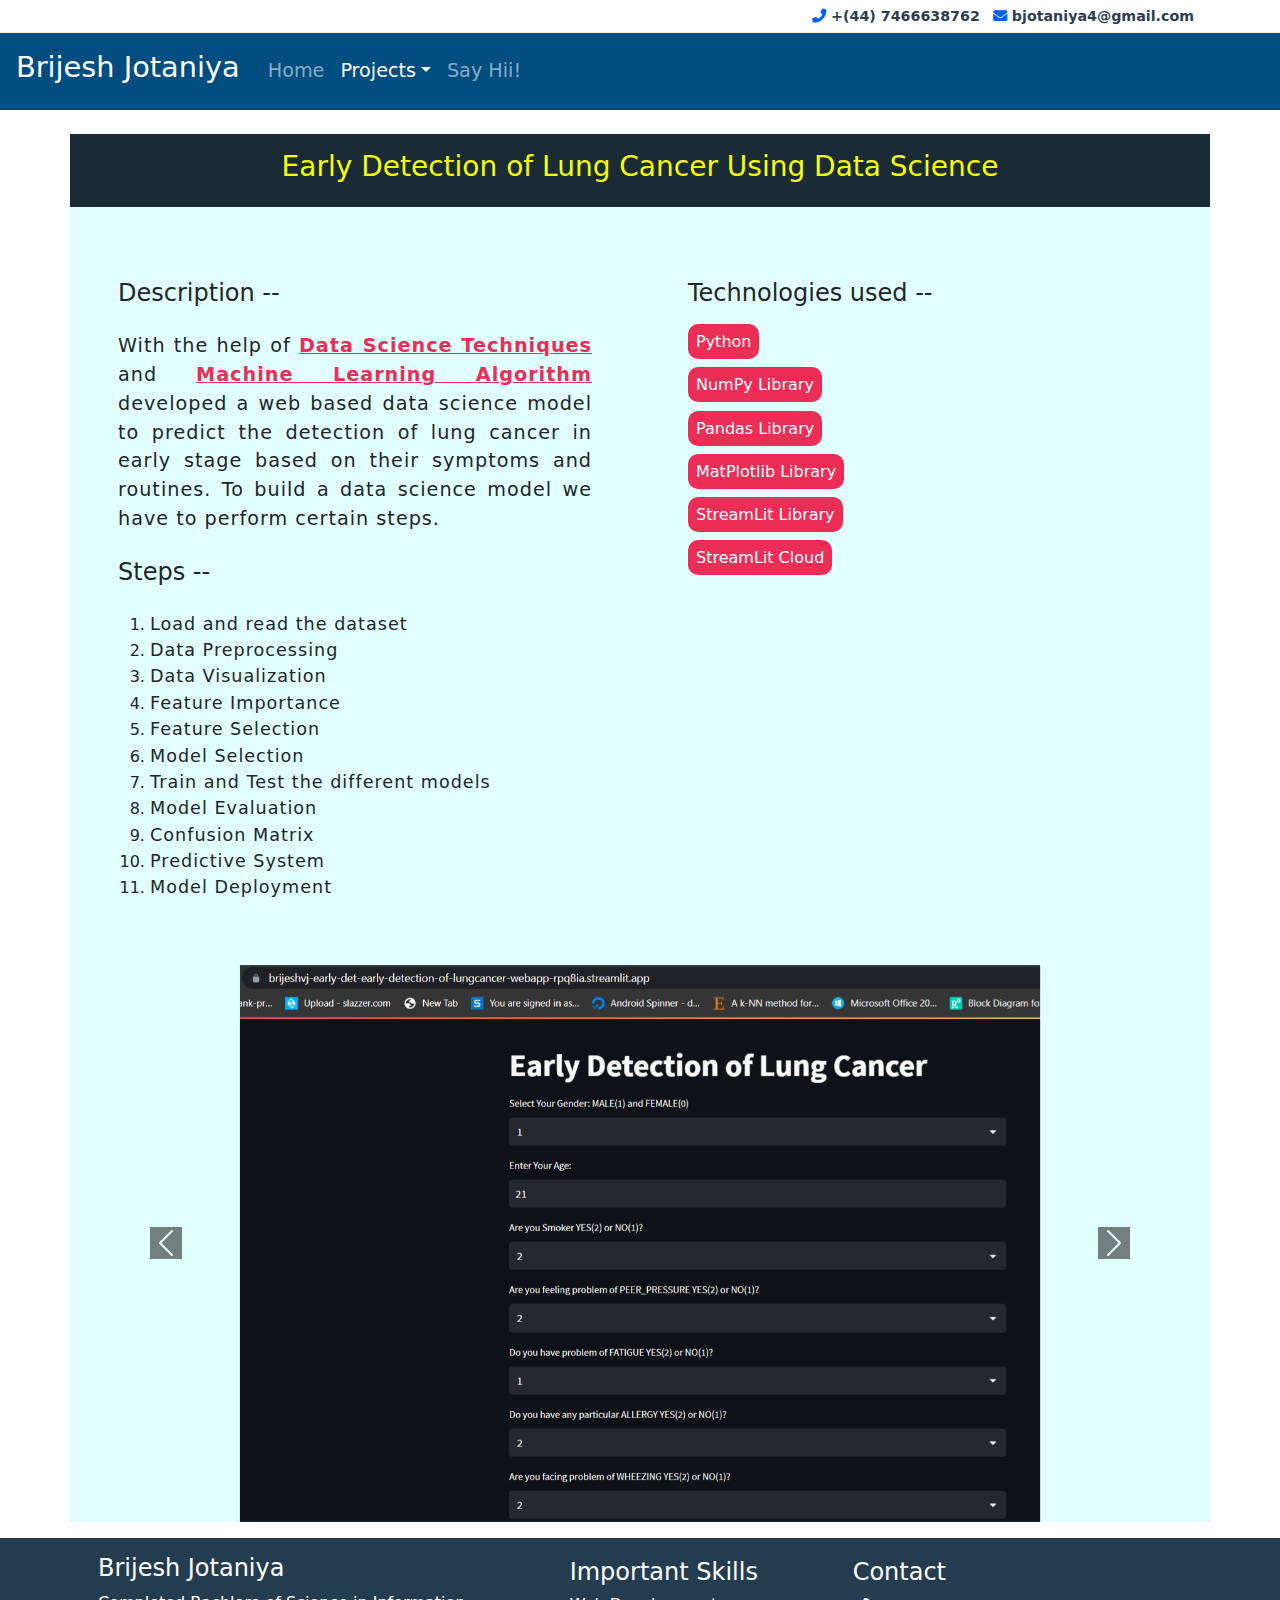
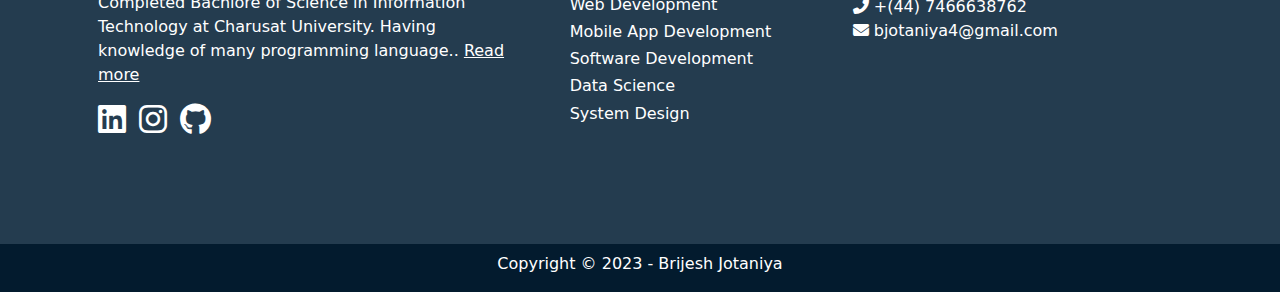
<file: datascience.html>
<!doctype html>
<html lang="en">
  <head>
    <meta charset="utf-8">
    <meta name="viewport" content="width=device-width, initial-scale=1">

    <!-- Optional JavaScript -->
    <!-- jQuery first, then Popper.js, then Bootstrap.js-->
    <!-- We have downloaded this files and we can use it as offline in our machine-->
    <script src="Bootstrap/js/jquery-3.3.1.slim.min.js"> </script>
    <script src="Bootstrap/js/popper.min.js"> </script>
    <script src="Bootstrap/js/js_bootstrap.min.js"> </script>

    
    <!-- Bootstrap CSS file-->
    <link href="Bootstrap/css/css_bootstrap.min.css" rel="stylesheet">
    <!-- downloaded font awsome file for offline use-->
    <link href="fontawesome-free-6.4.0-web/css/all.css" rel="stylesheet">
    <link href="css/style.css" rel="stylesheet">
    <title>Data Science Project</title>
  </head>

  <!--
      xs<576 | 576<sm<768 | 768<md<992 | 992<lg|1200 | 1200<xl
  -->

  <body>
    <!-- Start of Header-->

    <header> 
      <div class="p-1" id="topheader">
          <div class="container">
            <div class="row">
              <div class="col-12 text-end">
                <a class="p-1" href="tel:+447466638762"><i class="fa-solid fa-phone-flip headericonstyle"></i> +(44) 7466638762</a>
                <a class="p-1" href="mailto:bjotaniya4@gmail.com"><i class="fa-solid fa-envelope headericonstyle"></i> bjotaniya4@gmail.com</a>
              </div>
            </div>
          </div>
      </div>

      <div id="bottomheader">
        <div class="container-fluid mb-4">
          <nav class="navbar navbar-dark navbar-expand-md p-3 pe-4 pe-sm-5">
            <a class="navbar-brand" href="index.html">
              <h3 style="font-size: 1.8rem;">Brijesh Jotaniya</h3>
            </a>
            <button data-bs-toggle="collapse" data-bs-target="#navbarToggler" type="button" class="navbar-toggler">
            <span class="navbar-toggler-icon"></span></button>
            <div class="collapse navbar-collapse" id="navbarToggler">
              <ul class="navbar-nav ms-1 navli">
                <li class="nav-item">
                  <a class="nav-link" href="index.html">Home</a>
                </li>
                <li class="nav-item dropdown">
                  <a class="nav-link active dropdown-toggle" data-bs-toggle="dropdown" role="button" href="#">Projects</a>
                  <div class="dropdown-menu">
                    <a class="dropdown-item" href="webdevelopment.html">Web Development Projects</a>
                    <a class="dropdown-item" href="mobileapp.html">Mobile App Project</a>
                    <a class="dropdown-item" href="softwaredevelopment.html">Software Development Project</a>
                    <a class="dropdown-item active" href="datascience.html">Data Science Projects</a>
                    <a class="dropdown-item" href="systemdesign.html">System Design Project</a>
                  </div>
                </li>
                <li class="nav-item">
                  <a class="nav-link" href="sayhi.html">Say Hii!</a>
                </li>
              </ul>
            </div>
          </nav>
        </div>
      </div>
    </header>

    <!-- End of Header-->

    <!-- Start : datascience page topclass section-->

    <section class="topsection">
      <div class="container">
        <div class="row topsectionbackground">
          <div class="col-md-12 p-3 p-md-3">
            <h3 class="text-center topsectiontext">Early Detection of Lung Cancer Using Data Science</h3>
          </div>
        </div>
      </div>
    </section>

    <!-- End : datascience page topclass section-->    


    <!-- Start : datascience page discription class -->

    <section class="discription">
      <div class="container">
        <div class="row dicriptionbackground">
          <div class="col-md-6 p-md-5">
            <h4 class="my-4">Description --</h4>
            <p class="para"> 
              With the help of <span class="highlight">Data Science Techniques</span> and <span class="highlight">Machine Learning Algorithm </span>
              developed a web based data science model to predict the detection of lung cancer in early stage based on 
              their symptoms and routines. To build a data science model we have to perform certain steps.
            </p>
            <h4 class="my-4">Steps --</h4>
                <ol class="stepsitmes">
                    <li><span class="highlightstep">Load and read the dataset</span></li>
                    <li><span class="highlightstep">Data Preprocessing</span></li>        
                    <li><span class="highlightstep">Data Visualization</span></li>        
                    <li><span class="highlightstep">Feature Importance</span></li>        
                    <li><span class="highlightstep">Feature Selection</span></li>        
                    <li><span class="highlightstep">Model Selection</span></li>       
                    <li><span class="highlightstep">Train and Test the different models</span></li>       
                    <li><span class="highlightstep">Model Evaluation</span></li>       
                    <li><span class="highlightstep">Confusion Matrix</span></li>      
                    <li><span class="highlightstep">Predictive System</span></li>        
                    <li><span class="highlightstep">Model Deployment</span></li>
                </ol>                                    
          </div>
          
          <div class="col-md-6 p-md-5 ">
            <h4 class="my-4">Technologies used -- </h4>
            <h6 class="mt-4"><span class=" tech p-2 text-center"> Python</span></h6>                                   
            <h6 class="mt-4"><span class=" tech p-2 text-center"> NumPy Library</span></h6>                                   
            <h6 class="mt-4"><span class=" tech p-2 text-center"> Pandas Library</span></h6>                                   
            <h6 class="mt-4"><span class=" tech p-2 text-center"> MatPlotlib Library</span></h6>                                  
            <h6 class="mt-4"><span class=" tech p-2 text-center"> StreamLit Library</span></h6>                                  
            <h6 class="my-4"><span class=" tech p-2 text-center"> StreamLit Cloud</span></h6>                                  
          </div>
        </div>
      </div>
    </section>

    <!-- End : datascience page discription class -->


    <!-- Start : datascience page imgsliderclass section-->

      <section class="imgslider mb-3">
          <div class="container imgclass">
            <div id="carouselExampleAutoplaying" class="carousel slide" data-bs-ride="carousel">
              <div class="carousel-inner">
                <div class="carousel-item active">
                  <img src="images/datasciencepage/1.png" class="img-fluid d-block w-100 datascienceimg" alt="data-science image">
                </div>
                <div class="carousel-item">
                  <img src="images/datasciencepage/2.png" class="img-fluid d-block w-100 datascienceimg" alt="data-science image">
                </div>
                <div class="carousel-item">
                  <img src="images/datasciencepage/3.png" class="img-fluid d-block w-100 datascienceimg" alt="data-science image">
                </div>
              </div>
              <button class="carousel-control-prev" type="button" data-bs-target="#carouselExampleAutoplaying" data-bs-slide="prev">
                <span class="carousel-control-prev-icon icon" aria-hidden="true"></span>
                <span class="visually-hidden">Previous</span>
              </button>
              <button class="carousel-control-next" type="button" data-bs-target="#carouselExampleAutoplaying" data-bs-slide="next">
                <span class="carousel-control-next-icon icon" aria-hidden="true"></span>
                <span class="visually-hidden">Next</span>
              </button>
            </div>
          </div>
      </section>
    
    <!-- End : datascience page imgsliderclass section-->

    <!-- Start of Footer-->

    <footer class="full-footer">
      <div class="container top-footer p-md-3 p-1">
        <div class="row footertxt">
          <div class="col-md-5 ps-4 pe-4">
            <h4>Brijesh Jotaniya</h4>
            <p>
              Completed Bachlore of Science in Information Technology at Charusat University. Having knowledge
              of many programming language.. <a href="">Read more</a>
            </p>
            <a href="https://www.linkedin.com/in/brijesh-jotaniya-01890227a/" ><i class="fa-brands fa-2x fa-linkedin"></i></a>
            <a href="https://www.instagram.com/brijesh_jotaniya/" class="mx-2"><i class="fa-brands fa-2x fa-instagram"></i></a>
            <a href="https://github.com/IamBrijeshh" ><i class="fa-brands fa-2x fa-github"></i></a>
          </div>
          <div class="col-md-3 ps-4 pe-4 mt-1 footer-col2">
            <h4>Important Skills</h4>
            <h6>Web Development</h6>
            <h6>Mobile App Development</h6>
            <h6>Software Development</h6>
            <h6>Data Science</h6>
            <h6>System Design</h6>
          </div>
          <div class="col-md-4 mt-1 ps-4 pe-4">
            <h4>Contact <Menu:context></Menu:context></h4>
            <a href="tel:+447466638762" class="footercontactlinkstyle"><i class="fa-solid fa-phone-flip"></i> +(44) 7466638762</a><br>
            <a href="mailto:bjotaniya4@gmail.com" class="footercontactlinkstyle"><i class="fa-solid fa-envelope"></i> bjotaniya4@gmail.com</a>
            <div class="ratio ratio-16x9">
              <iframe src="https://www.google.com/maps/embed?pb=!1m18!1m12!1m3!1d70117.35759694656!2d-1.2135009074290932!3d52.6361527008147!2m3!1f0!2f0!3f0!3m2!1i1024!2i768!4f13.1!3m3!1m2!1s0x487742ab49b76c73%3A0x9a151d2a6fb49cb8!2sLeicester!5e1!3m2!1sen!2suk!4v1705450509219!5m2!1sen!2suk" frameborder="0"></iframe>
            </div> 
          </div>
        </div>
      </div>
      <div class="coontainer-fluid bottom-footer pt-2">
        <div class="row">
          <div class="col-12 text-center">
            <p>Copyright &#169 2023 - Brijesh Jotaniya</p>
          </div>
        </div>
      </div>
    </footer>

    <!-- End of Footer-->

  </body>
</html>
</file>
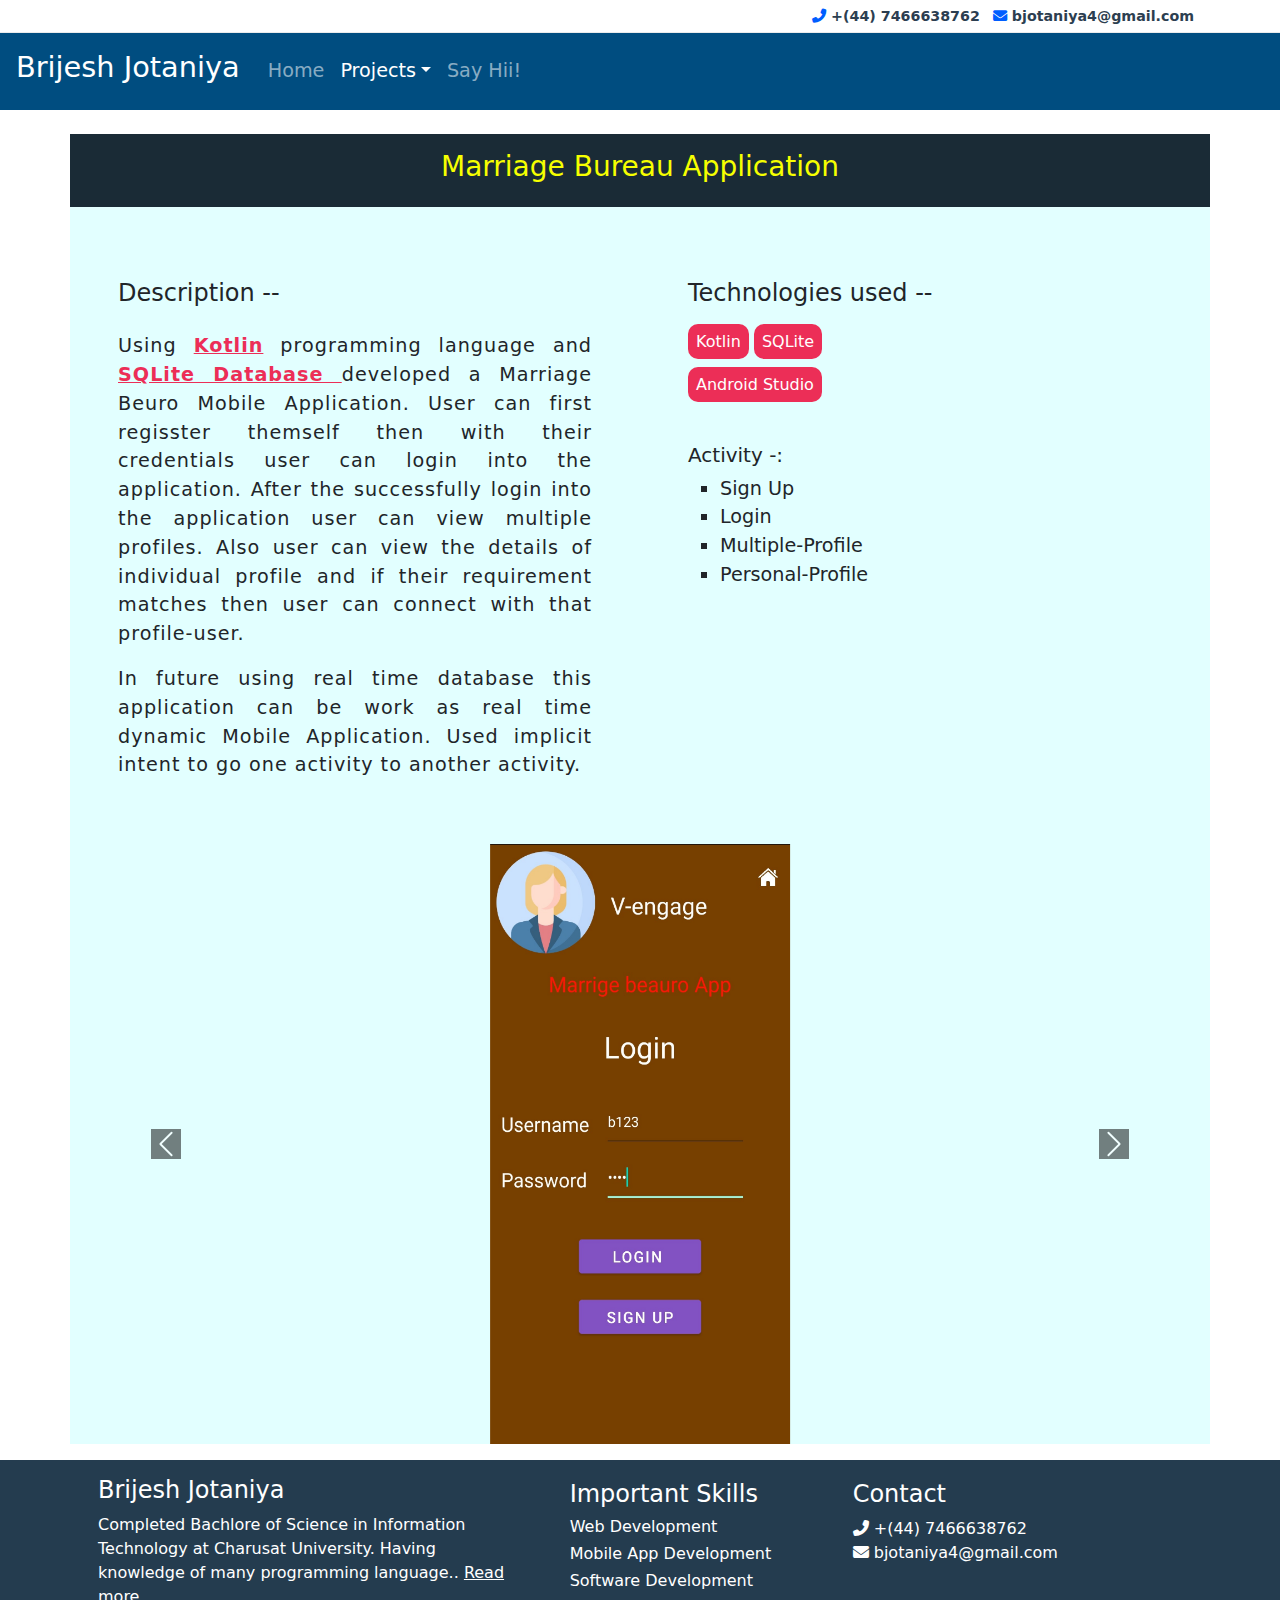
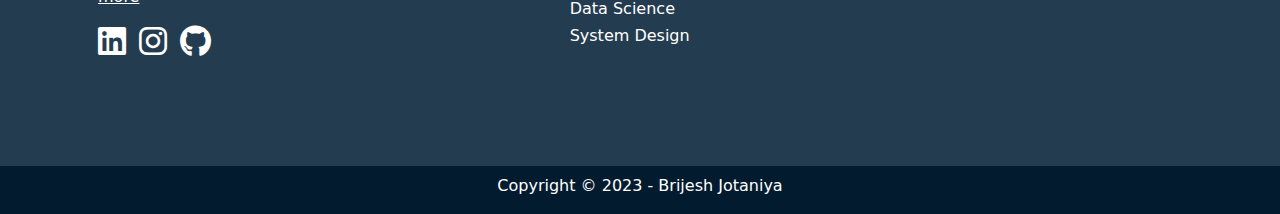
<file: mobileapp.html>
<!doctype html>
<html lang="en">
  <head>
    <meta charset="utf-8">
    <meta name="viewport" content="width=device-width, initial-scale=1">


    <!-- Optional JavaScript -->
    <!-- jQuery first, then Popper.js, then Bootstrap.js-->
    <!-- We have downloaded this files and we can use it as offline in our machine-->
    <script src="Bootstrap/js/jquery-3.3.1.slim.min.js"> </script>
    <script src="Bootstrap/js/popper.min.js"> </script>
    <script src="Bootstrap/js/js_bootstrap.min.js"> </script>

    
    <!-- Bootstrap CSS file-->
    <link href="Bootstrap/css/css_bootstrap.min.css" rel="stylesheet">
    <!-- downloaded font awsome file for offline use-->
    <link href="fontawesome-free-6.4.0-web/css/all.css" rel="stylesheet">
    <link href="css/style.css" rel="stylesheet">
    <title>Mobile App Project</title>
  </head>

  <!--
      xs<576 | 576<sm<768 | 768<md<992 | 992<lg|1200 | 1200<xl
  -->

  <body>

    <!-- Start of Header -->

    <header> 
      <div class="p-1" id="topheader">
          <div class="container">
            <div class="row">
              <div class="col-12 text-end">
                <a class="p-1" href="tel:+447466638762"><i class="fa-solid fa-phone-flip headericonstyle"></i> +(44) 7466638762</a>
                <a class="p-1" href="mailto:bjotaniya4@gmail.com"><i class="fa-solid fa-envelope headericonstyle"></i> bjotaniya4@gmail.com</a>
              </div>
            </div>
          </div>
      </div>

      <div id="bottomheader">
        <div class="container-fluid mb-4">
          <nav class="navbar navbar-dark navbar-expand-md p-3 pe-4 pe-sm-5">
            <a class="navbar-brand" href="index.html">
              <h3 style="font-size: 1.8rem;">Brijesh Jotaniya</h3>
            </a>
            <button data-bs-toggle="collapse" data-bs-target="#navbarToggler" type="button" class="navbar-toggler">
            <span class="navbar-toggler-icon"></span></button>
            <div class="collapse navbar-collapse" id="navbarToggler">
              <ul class="navbar-nav ms-1 navli">
                <li class="nav-item">
                  <a class="nav-link" href="index.html">Home</a>
                </li>
                <li class="nav-item dropdown">
                  <a class="nav-link active dropdown-toggle" data-bs-toggle="dropdown" role="button" href="#">Projects</a>
                  <div class="dropdown-menu">
                    <a class="dropdown-item" href="webdevelopment.html">Web Development Projects</a>
                    <a class="dropdown-item active" href="mobileapp.html">Mobile App Project</a>
                    <a class="dropdown-item" href="softwaredevelopment.html">Software Development Project</a>
                    <a class="dropdown-item" href="datascience.html">Data Science Projects</a>
                    <a class="dropdown-item" href="systemdesign.html">System Design Project</a>
                  </div>
                </li>
                <li class="nav-item">
                  <a class="nav-link" href="sayhi.html">Say Hii!</a>
                </li>
              </ul>
            </div>
          </nav>
        </div>
      </div>
    </header>

    <!-- End of Header -->

    <!-- Start : mobileapp page topsection class -->

    <section class="topsection">
      <div class="container">
        <div class="row topsectionbackground">
          <div class="col-md-12 p-3 p-md-3">
            <h3 class="text-center topsectiontext" >Marriage Bureau Application</h3>
          </div>
        </div>
      </div>
    </section>

    <!-- End : mobileapp page topsection class -->

    <!-- Start : mobileapp page discription class -->

    <section class="discription">
      <div class="container">
        <div class="row dicriptionbackground">
          <div class="col-md-6 p-md-5">
            <h4 class="my-4">Description --</h4>
            <p class="para"> Using 
              <span class="highlight">Kotlin</span> programming language and 
              <span class="highlight">SQLite Database </span> developed a Marriage Beuro Mobile Application.
              User can first regisster themself then with their credentials user can login into the application.
              After the successfully login into the application user can view multiple profiles.
              Also user can view the details of individual profile and if their requirement matches then user can connect with that profile-user.  
            </p>
            <p class="para">  
              In future using real time database this application can be work as real time dynamic Mobile Application. 
              Used implicit intent to go one activity to another activity.
            </p>          
          </div>
          
          <div class="col-md-6 p-md-5">
            <h4 class="my-4">Technologies used -- </h4>
              <h6 class="mt-4">
                <span class=" tech p-2 text-center "> Kotlin</span>
                <span class=" tech p-2"> SQLite</span>
              </h6>
              <h6 class="mt-4"><span class=" tech p-2"> Android Studio</span></h6>                 
            <h5 class=" mt-5 web">Activity -: </h5>
            <ul class="litems">
              <li style="list-style: square;">Sign Up</li>
              <li style="list-style: square;">Login</li>
              <li style="list-style: square;">Multiple-Profile</li>
              <li style="list-style: square;">Personal-Profile</li>
            </ul>                                  
          </div>
        </div>
      </div>
    </section>

    <!-- End : mobileapp page discription class -->

    <!-- Start : mobileapp page imgslider class -->

    <section class="imgslider mb-3">
      <div class="container imgclass">
        <div id="carouselExampleControlsNoTouching" class="carousel slide" data-bs-touch="true">
          <div class="carousel-inner">
            <div class="carousel-item active">
              <img src="images/mobileappimage/login.jpg" class="img-fluid d-block w-100 mobilesliderimg" alt="...">
            </div>
            <div class="carousel-item">
              <img src="images/mobileappimage/signup.jpg" class="img-fluid d-block w-100 mobilesliderimg" alt="...">
            </div>
            <div class="carousel-item">
              <img src="images/mobileappimage/multi-profile.jpg" class="img-fluid d-block w-100 mobilesliderimg" alt="...">
            </div>
            <div class="carousel-item">
              <img src="images/mobileappimage/personal-profile.jpg" class="img-fluid d-block w-100 mobilesliderimg" alt="...">
            </div>
            <div class="carousel-item">
              <img src="images/mobileappimage/personal-profile1.jpg" class="img-fluid d-block w-100 mobilesliderimg" alt="...">
            </div>
          </div>
          <button class="carousel-control-prev" type="button" data-bs-target="#carouselExampleControlsNoTouching" data-bs-slide="prev">
            <span class="carousel-control-prev-icon mobileicon" aria-hidden="true"></span>
            <span class="visually-hidden">Previous</span>
          </button>
          <button class="carousel-control-next" type="button" data-bs-target="#carouselExampleControlsNoTouching" data-bs-slide="next">
            <span class="carousel-control-next-icon mobileicon" aria-hidden="true"></span>
            <span class="visually-hidden">Next</span>
          </button>
        </div>
      </div>
    </section>

    <!-- End : mobileapp page imgslider class -->


    <!-- Start of Footer -->

    <footer class="full-footer">
      <div class="container top-footer p-md-3 p-1">
        <div class="row footertxt">
          <div class="col-md-5 ps-4 pe-4">
            <h4>Brijesh Jotaniya</h4>
            <p>
              Completed Bachlore of Science in Information Technology at Charusat University. Having knowledge
              of many programming language.. <a href="">Read more</a>
            </p>
            <a href="https://www.linkedin.com/in/brijesh-jotaniya-01890227a/" ><i class="fa-brands fa-2x fa-linkedin"></i></a>
            <a href="https://www.instagram.com/brijesh_jotaniya/" class="mx-2"><i class="fa-brands fa-2x fa-instagram"></i></a>
            <a href="https://github.com/IamBrijeshh" ><i class="fa-brands fa-2x fa-github"></i></a>
          </div>
          <div class="col-md-3 ps-4 pe-4 mt-1 footer-col2">
            <h4>Important Skills</h4>
            <h6>Web Development</h6>
            <h6>Mobile App Development</h6>
            <h6>Software Development</h6>
            <h6>Data Science</h6>
            <h6>System Design</h6>
          </div>
          <div class="col-md-4 mt-1 ps-4 pe-4">
            <h4>Contact <Menu:context></Menu:context></h4>
            <a href="tel:+447466638762" class="footercontactlinkstyle"><i class="fa-solid fa-phone-flip"></i> +(44) 7466638762</a><br>
            <a href="mailto:bjotaniya4@gmail.com" class="footercontactlinkstyle"><i class="fa-solid fa-envelope"></i> bjotaniya4@gmail.com</a>
            <div class="ratio ratio-16x9">
              <iframe src="https://www.google.com/maps/embed?pb=!1m18!1m12!1m3!1d70117.35759694656!2d-1.2135009074290932!3d52.6361527008147!2m3!1f0!2f0!3f0!3m2!1i1024!2i768!4f13.1!3m3!1m2!1s0x487742ab49b76c73%3A0x9a151d2a6fb49cb8!2sLeicester!5e1!3m2!1sen!2suk!4v1705450509219!5m2!1sen!2suk" frameborder="0"></iframe>
            </div> 
          </div>
        </div>
      </div>
      <div class="coontainer-fluid bottom-footer pt-2">
        <div class="row">
          <div class="col-12 text-center">
            <p>Copyright &#169 2023 - Brijesh Jotaniya</p>
          </div>
        </div>
      </div>
    </footer>

    <!-- End of Footer -->



  </body>
</html>
</file>
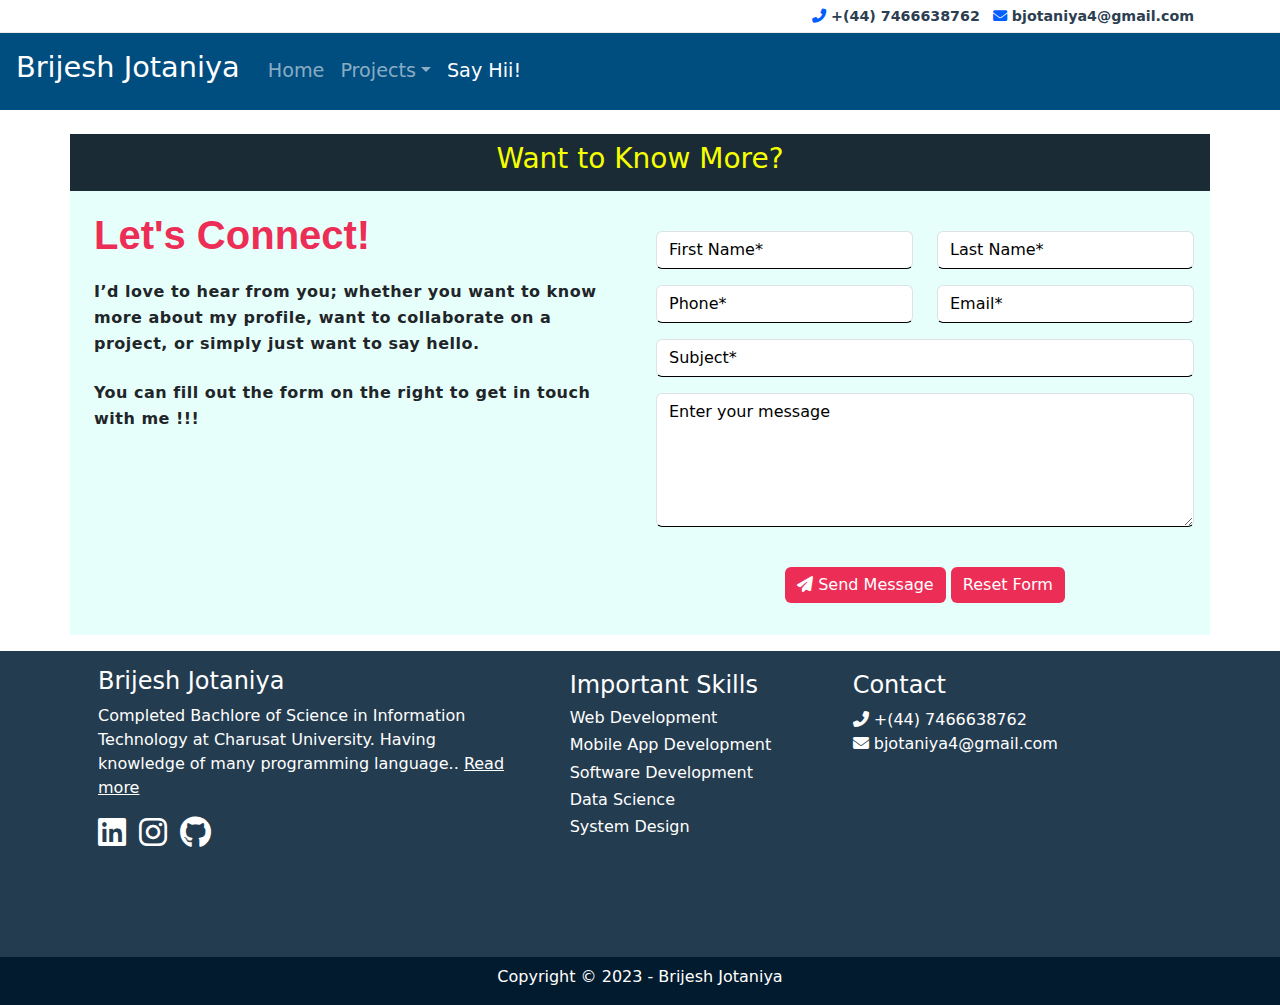
<file: sayhi.html>
<!doctype html>
<html lang="en">
  <head>
    <meta charset="utf-8">
    <meta name="viewport" content="width=device-width, initial-scale=1">


    <!-- Optional JavaScript -->
    <!-- jQuery first, then Popper.js, then Bootstrap.js-->
    <!-- We have downloaded this files and we can use it as offline in our machine-->
    <script src="Bootstrap/js/jquery-3.3.1.slim.min.js"> </script>
    <script src="Bootstrap/js/popper.min.js"> </script>
    <script src="Bootstrap/js/js_bootstrap.min.js"> </script>

    
    <!-- Bootstrap CSS file-->
    <link href="Bootstrap/css/css_bootstrap.min.css" rel="stylesheet">
    <!-- downloaded font awsome file for offline use-->
    <link href="fontawesome-free-6.4.0-web/css/all.css" rel="stylesheet">
    <link href="css/style.css" rel="stylesheet">
    <title>Say Hiii!</title>
  </head>

  <!--
      xs<576 | 576<sm<768 | 768<md<992 | 992<lg|1200 | 1200<xl
  -->

  <body>
    <!-- Start of Header-->

    <header> 
      <div class="p-1" id="topheader">
          <div class="container">
            <div class="row">
              <div class="col-12 text-end">
                <a class="p-1" href="tel:+447466638762"><i class="fa-solid fa-phone-flip headericonstyle"></i> +(44) 7466638762</a>
                <a class="p-1" href="mailto:bjotaniya4@gmail.com"><i class="fa-solid fa-envelope headericonstyle"></i> bjotaniya4@gmail.com</a>
              </div>
            </div>
          </div>
      </div>

      <div id="bottomheader">
        <div class="container-fluid">
          <nav class="navbar navbar-dark navbar-expand-md p-3 pe-4 pe-sm-5">
            <a class="navbar-brand" href="index.html">
              <h3 style="font-size: 1.8rem;">Brijesh Jotaniya</h3>
            </a>
            <button data-bs-toggle="collapse" data-bs-target="#navbarToggler" type="button" class="navbar-toggler">
            <span class="navbar-toggler-icon"></span></button>
            <div class="collapse navbar-collapse" id="navbarToggler">
              <ul class="navbar-nav ms-1 navli">
                <li class="nav-item">
                  <a class="nav-link" href="index.html">Home</a>
                </li>
                <li class="nav-item dropdown">
                  <a class="nav-link dropdown-toggle" data-bs-toggle="dropdown" role="button" href="#">Projects</a>
                  <div class="dropdown-menu">
                    <a class="dropdown-item" href="webdevelopment.html">Web Development Projects</a>
                    <a class="dropdown-item" href="mobileapp.html">Mobile App Project</a>
                    <a class="dropdown-item" href="softwaredevelopment.html">Software Development Project</a>
                    <a class="dropdown-item" href="datascience.html">Data Science Projects</a>
                    <a class="dropdown-item" href="systemdesign.html">System Design Project</a>
                  </div>
                </li>
                <li class="nav-item">
                  <a class="nav-link active" href="sayhi.html">Say Hii!</a>
                </li>
              </ul>
            </div>
          </nav>

        </div>
      </div>
    </header>

    <!--End of Header-->

    <!--Start of sayhii getin class--> 

    <section class="getin">
      <div class="container">
        <div class="row text-center">
          <div class="col-md-12 mt-4 p-2 mainheading">
            <h3>Want to Know More?</h3>
          </div>
        </div>
      </div>
    </section>

    <!--End of sayhii getin class-->

    <!-- Start of formcontent section -->

    <section class="formcontent mb-3">
      <div class="container contact" style="background-color: #e7fffa;">
        <div class="row">
          <div class="col-12 col-sm-6 col-md-6 p-3 p-md-4">
            <h2 class="hero">Let's Connect!</h2>
            <p class="contactpara">I’d love to hear from you; whether you want to know more about my profile, want to collaborate on a project, or simply just want to say hello.</p>
            <p class="contactpara">You can fill out the form on the right to get in touch with me !!!</p>
          </div>

          <script>
            function validateForm() {
            var requiredFields = document.querySelectorAll('[data-required]');
            var isValid = true;

            for (var i = 0; i < requiredFields.length; i++) {
                var field = requiredFields[i];
                var fieldValue = field.value.trim();

                if (fieldValue === '') {
                    // If the field is empty, show an error message
                    document.getElementById("error-message").innerHTML = "Please fill in all required fields.";
                    isValid = false;
                    break;  // Exit the loop if any required field is empty
                }
            }
            if (isValid) {
                // If all required fields have values, clear any previous error message
                document.getElementById("error-message").innerHTML = "";                             
            }

            return isValid; // Return true if all required fields are filled, false otherwise
        }
          </script>

          <div class="col-12 col-sm-6 col-md-6 p-3 formc">
            <form action="https://formspree.io/f/xjvnklnd" method="POST" id="myForm" onsubmit="return validateForm()">
              <div class="row mt-4">
                <div class="form-group col-md-6 mb-3">
                  <input type="text" class="form-control" id="myTextInput" name="fname" oninput="restrictToAlphabetic(this)" placeholder="First Name*" data-required="true">
                  <script>
                    function restrictToAlphabetic(element) {
                      element.value = element.value.replace(/[^a-zA-Z]/g, '');
                    }
                  </script>
                </div>
                <div class="form-group col-md-6 mb-3">
                  <input type="text" class="form-control" id="myTextInput" name="lname" oninput="restrictToAlphabetic(this)" placeholder="Last Name*" data-required="true">
                </div>
               </div>

              <div class="row"> 
                <div class="form-group col-md-6 mb-3">
                  <input type="phone" class="form-control" id="myNumberInput" name="monumber" oninput="restrictToNumeric(this); limitNumberLength(this, 13)"  placeholder="Phone*" data-required="true">
                  <script>
                    function limitNumberLength(element, maxLength) {
                      if (element.value.length > maxLength) {
                          element.value = element.value.slice(0, maxLength);
                          }
                    }
                    function restrictToNumeric(element){
                      element.value = element.value.replace(/[^0-9]/g, '');
                    }

                  </script>
                </div>

                <div class="form-group col-md-6 mb-3">
                  <input type="email" class="form-control" id="email" name="email" placeholder="Email*" data-required="true">
                </div>
              </div>

              <div class="row">
                <div class="form-group col-md-12 mb-3">
                  <input type="text" class="form-control" id="subject" name="subject" placeholder="Subject*" data-required="true">
                </div>
              </div>

              <div class="row">  
                <div class="form-group col-md-12 mb-3">
                  <textarea class="form-control" id="message" name="message" rows="5" placeholder="Enter your message"></textarea>
                </div>
              </div>
              
              <div class="row">  
                <div class="form-group col-md-12 mb-3 text-center">
                  <span id="error-message" class="error-message"></span>
                  <br>
                  <button class="btn btn-primary submitbtn" name="btn-submit" type="submit" ><i class="fa-solid fa-paper-plane"></i>  Send Message
                  </button>
                  <button class="btn btn-primary submitbtn" name="btn-submit" type="button" onclick="resetForm()">  Reset Form
                  </button>
                  <script>
                    function resetForm() {
                        document.getElementById("myForm").reset();
                    }
                  </script>
                </div>
              </div>

            </form>  
          </div>  
        </div>  
      </div>
    </section>


    <!-- End of formcontent section -->

    <!--Start of Footer-->

    <footer class="full-footer">
      <div class="container top-footer p-md-3 p-1">
        <div class="row footertxt">
          <div class="col-md-5 ps-4 pe-4">
            <h4>Brijesh Jotaniya</h4>
            <p>
              Completed Bachlore of Science in Information Technology at Charusat University. Having knowledge
              of many programming language.. <a href="">Read more</a>
            </p>
            <a href="https://www.linkedin.com/in/brijesh-jotaniya-01890227a/"><i class="fa-brands fa-2x fa-linkedin"></i></a>
            <a href="https://www.instagram.com/brijesh_jotaniya/" class="mx-2"><i class="fa-brands fa-2x fa-instagram"></i></a>
            <a href="https://github.com/IamBrijeshh"><i class="fa-brands fa-2x fa-github"></i></a>
          </div>
          <div class="col-md-3 ps-4 pe-4 mt-1 footer-col2">
            <h4>Important Skills</h4>
            <h6>Web Development</h6>
            <h6>Mobile App Development</h6>
            <h6>Software Development</h6>
            <h6>Data Science</h6>
            <h6>System Design</h6>
          </div>
          <div class="col-md-4 mt-1 ps-4 pe-4">
            <h4>Contact <Menu:context></Menu:context></h4>
            <a href="tel:+447466638762" class="footercontactlinkstyle"><i class="fa-solid fa-phone-flip"></i> +(44) 7466638762</a><br>
            <a href="mailto:bjotaniya4@gmail.com" class="footercontactlinkstyle"><i class="fa-solid fa-envelope"></i> bjotaniya4@gmail.com</a>
            <div class="ratio ratio-16x9">
              <iframe src="https://www.google.com/maps/embed?pb=!1m18!1m12!1m3!1d70117.35759694656!2d-1.2135009074290932!3d52.6361527008147!2m3!1f0!2f0!3f0!3m2!1i1024!2i768!4f13.1!3m3!1m2!1s0x487742ab49b76c73%3A0x9a151d2a6fb49cb8!2sLeicester!5e1!3m2!1sen!2suk!4v1705450509219!5m2!1sen!2suk" frameborder="0"></iframe>
            </div> 
          </div>
        </div>
      </div>
      <div class="coontainer-fluid bottom-footer pt-2">
        <div class="row">
          <div class="col-12 text-center">
            <p>Copyright &#169 2023 - Brijesh Jotaniya</p>
          </div>
        </div>
      </div>
    </footer>

    <!--End of Footer-->

  </body>
</html>
</file>
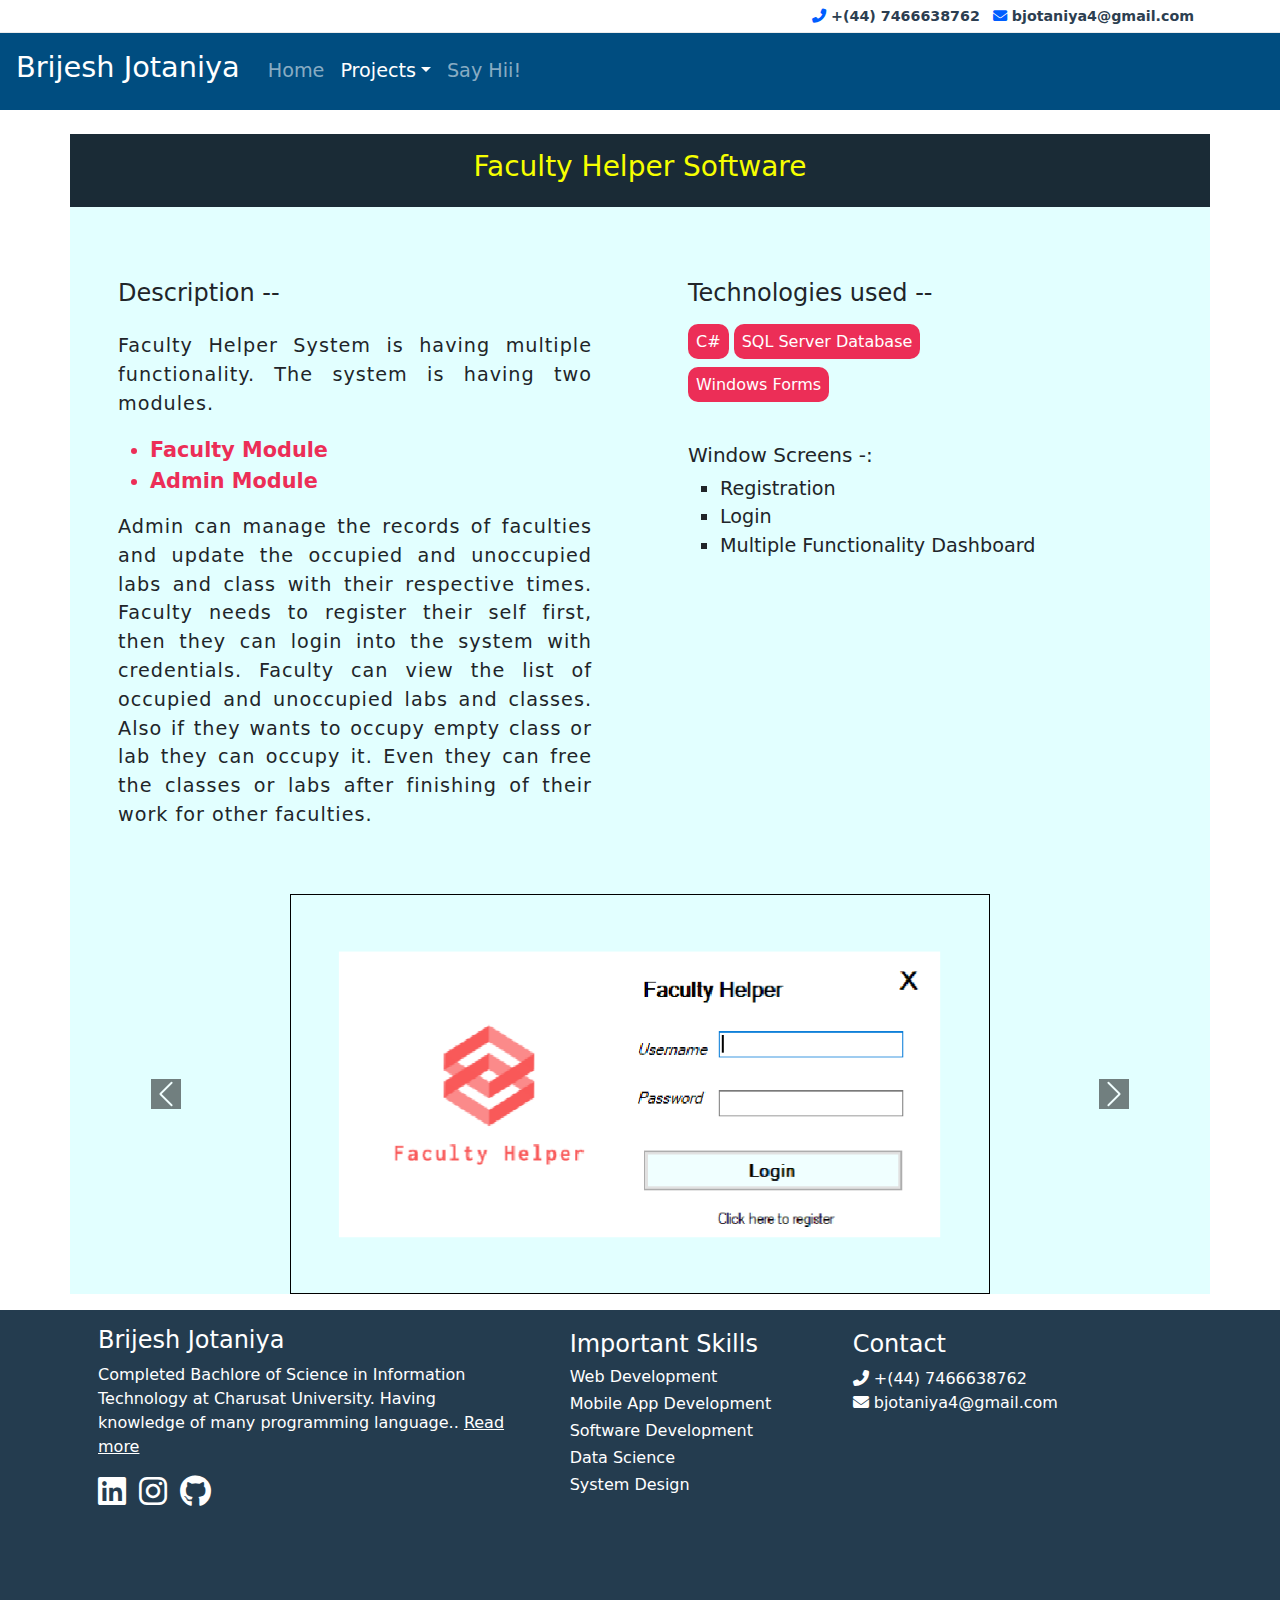
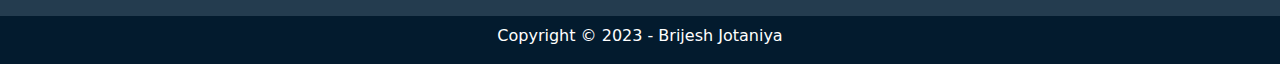
<file: softwaredevelopment.html>
<!doctype html>
<html lang="en">
  <head>
    <meta charset="utf-8">
    <meta name="viewport" content="width=device-width, initial-scale=1">


    <!-- Optional JavaScript -->
    <!-- jQuery first, then Popper.js, then Bootstrap.js-->
    <!-- We have downloaded this files and we can use it as offline in our machine-->
    <script src="Bootstrap/js/jquery-3.3.1.slim.min.js"> </script>
    <script src="Bootstrap/js/popper.min.js"> </script>
    <script src="Bootstrap/js/js_bootstrap.min.js"> </script>

    
    <!-- Bootstrap CSS file-->
    <link href="Bootstrap/css/css_bootstrap.min.css" rel="stylesheet">
    <!-- downloaded font awsome file for offline use-->
    <link href="fontawesome-free-6.4.0-web/css/all.css" rel="stylesheet">
    <link href="css/style.css" rel="stylesheet">
    <title>Software Development Project</title>
  </head>

  <!--
      xs<576 | 576<sm<768 | 768<md<992 | 992<lg|1200 | 1200<xl
  -->

  <body>
    <!-- Start : softwaredevelopment page header -->

    <header> 
      <div class="p-1" id="topheader">
          <div class="container">
            <div class="row">
              <div class="col-12 text-end">
                <a class="p-1" href="tel:+447466638762"><i class="fa-solid fa-phone-flip headericonstyle"></i> +(44) 7466638762</a>
                <a class="p-1" href="mailto:bjotaniya4@gmail.com"><i class="fa-solid fa-envelope headericonstyle"></i> bjotaniya4@gmail.com</a>
              </div>
            </div>
          </div>
      </div>

      <div id="bottomheader">
        <div class="container-fluid mb-4">
          <nav class="navbar navbar-dark navbar-expand-md p-3 pe-4 pe-sm-5">
            <a class="navbar-brand" href="index.html">
              <h3 style="font-size: 1.8rem;">Brijesh Jotaniya</h3>
            </a>
            <button data-bs-toggle="collapse" data-bs-target="#navbarToggler" type="button" class="navbar-toggler">
            <span class="navbar-toggler-icon"></span></button>
            <div class="collapse navbar-collapse" id="navbarToggler">
              <ul class="navbar-nav ms-1 navli">
                <li class="nav-item">
                  <a class="nav-link" href="index.html">Home</a>
                </li>
                <li class="nav-item dropdown">
                  <a class="nav-link active dropdown-toggle" data-bs-toggle="dropdown" role="button" href="#">Projects</a>
                  <div class="dropdown-menu">
                    <a class="dropdown-item" href="webdevelopment.html">Web Development Projects</a>
                    <a class="dropdown-item" href="mobileapp.html">Mobile App Project</a>
                    <a class="dropdown-item active" href="softwaredevelopment.html">Software Development Project</a>
                    <a class="dropdown-item" href="datascience.html">Data Science Projects</a>
                    <a class="dropdown-item" href="systemdesign.html">System Design Project</a>
                  </div>
                </li>
                <li class="nav-item">
                  <a class="nav-link" href="sayhi.html">Say Hii!</a>
                </li>
              </ul>
            </div>
          </nav>
        </div>
      </div>
    </header>

    <!-- End : softwaredevelopment page header -->

    <!-- Start : softwaredevelopment page topsection class -->

    <section class="topsection">
      <div class="container">
        <div class="row topsectionbackground">
          <div class="col-md-12 p-3 p-md-3">
            <h3 class="text-center topsectiontext" >Faculty Helper Software</h3>
          </div>
        </div>
      </div>
    </section>

    <!-- End : softwaredevelopment page topsection class -->

    <!-- Start : softwaredevelopment page discription class -->

    <section class="discription">
      <div class="container">
        <div class="row dicriptionbackground">
          <div class="col-md-6 p-md-5">
            <h4 class="my-4">Description --</h4>
            <p class="para"> Faculty Helper System is having multiple functionality. The system is having 
              two modules.</p>
              <ul class="listitems">
                <span class="highlightlist"><li>Faculty Module</li></span>
                <span class="highlightlist"><li>Admin Module</li></span>
              </ul>
              <p class="para">
              Admin can manage the records of faculties and update the occupied and unoccupied labs and class with
              their respective times.  
              Faculty needs to register their self first, then they can login into the system with credentials.
              Faculty can view the list of occupied and unoccupied labs and classes. Also if they wants to occupy empty class
              or lab they can occupy it. Even they can free the classes or labs after finishing of their work for 
              other faculties. 
            </p>          
          </div>
          
          <div class="col-md-6 p-md-5">
            <h4 class="my-4">Technologies used -- </h4>
              <h6 class="mt-4">
                <span class=" tech p-2 text-center"> C#</span>
                <span class=" tech p-2"> SQL Server Database</span>
              </h6>
              <h6 class="mt-4"><span class=" tech p-2"> Windows Forms</span></h6>           
            <h5 class=" mt-5 web">Window Screens -: </h5>
            <ul class="litems">
              <li style="list-style: square;">Registration</li>
              <li style="list-style: square;">Login</li>
              <li style="list-style: square;">Multiple Functionality Dashboard</li>
            </ul>                                  
          </div>
        </div>
      </div>
    </section>

    <!-- End : softwaredevelopment page discription class -->

    <!-- Start : mobileapp page imgslider class -->

    <section class="imgslider mb-3 ">
      <div class="container imgclass">
        <div id="carouselExampleControlsNoTouching" class="carousel slide" data-bs-touch="true">
          <div class="carousel-inner">
            <div class="carousel-item active loginimg">
              <img src="images/softwareprojectimage/Login.png" class="img-fluid d-block w-100 softwaresliderimg1" alt="...">
            </div>
            <div class="carousel-item">
              <img src="images/softwareprojectimage/Register.png" class="img-fluid d-block w-100 softwaresliderimg2" alt="...">
            </div>
            <div class="carousel-item">
              <img src="images/softwareprojectimage/Dashboard_day.png" class="img-fluid d-block w-100 softwaresliderimg" alt="...">
            </div>
            <div class="carousel-item">
              <img src="images/softwareprojectimage/Dashboard_to.png" class="img-fluid d-block w-100 softwaresliderimg" alt="...">
            </div>
            <div class="carousel-item">
              <img src="images/softwareprojectimage/Dashboard_free.png" class="img-fluid d-block w-100 softwaresliderimg" alt="...">
            </div>
            <div class="carousel-item">
              <img src="images/softwareprojectimage/Dashboard_occupied.png" class="img-fluid d-block w-100 softwaresliderimg" alt="...">
            </div>
            <div class="carousel-item">
              <img src="images/softwareprojectimage/Dashboard_booked.png" class="img-fluid d-block w-100 softwaresliderimg" alt="...">
            </div>
          </div>
          <button class="carousel-control-prev" type="button" data-bs-target="#carouselExampleControlsNoTouching" data-bs-slide="prev">
            <span class="carousel-control-prev-icon mobileicon" aria-hidden="true"></span>
            <span class="visually-hidden">Previous</span>
          </button>
          <button class="carousel-control-next" type="button" data-bs-target="#carouselExampleControlsNoTouching" data-bs-slide="next">
            <span class="carousel-control-next-icon mobileicon" aria-hidden="true"></span>
            <span class="visually-hidden">Next</span>
          </button>
        </div>
      </div>
    </section>

    <!-- End : mobileapp page imgslider class -->

    <!-- Start : softwaredevelopment page footer -->

    <footer class="full-footer">
      <div class="container top-footer p-md-3 p-1">
        <div class="row footertxt">
          <div class="col-md-5 ps-4 pe-4">
            <h4>Brijesh Jotaniya</h4>
            <p>
              Completed Bachlore of Science in Information Technology at Charusat University. Having knowledge
              of many programming language.. <a href="">Read more</a>
            </p>
            <a href="https://www.linkedin.com/in/brijesh-jotaniya-01890227a/"><i class="fa-brands fa-2x fa-linkedin"></i></a>
            <a href="https://www.instagram.com/brijesh_jotaniya/" class="mx-2"><i class="fa-brands fa-2x fa-instagram"></i></a>
            <a href="https://github.com/IamBrijeshh"><i class="fa-brands fa-2x fa-github"></i></a>
          </div>
          <div class="col-md-3 ps-4 pe-4 mt-1 footer-col2">
            <h4>Important Skills</h4>
            <h6>Web Development</h6>
            <h6>Mobile App Development</h6>
            <h6>Software Development</h6>
            <h6>Data Science</h6>
            <h6>System Design</h6>
          </div>
          <div class="col-md-4 mt-1 ps-4 pe-4">
            <h4>Contact <Menu:context></Menu:context></h4>
            <a href="tel:+447466638762" class="footercontactlinkstyle"><i class="fa-solid fa-phone-flip"></i> +(44) 7466638762</a><br>
            <a href="mailto:bjotaniya4@gmail.com" class="footercontactlinkstyle"><i class="fa-solid fa-envelope"></i> bjotaniya4@gmail.com</a>
            <div class="ratio ratio-16x9">
              <iframe src="https://www.google.com/maps/embed?pb=!1m18!1m12!1m3!1d70117.35759694656!2d-1.2135009074290932!3d52.6361527008147!2m3!1f0!2f0!3f0!3m2!1i1024!2i768!4f13.1!3m3!1m2!1s0x487742ab49b76c73%3A0x9a151d2a6fb49cb8!2sLeicester!5e1!3m2!1sen!2suk!4v1705450509219!5m2!1sen!2suk" frameborder="0"></iframe>
            </div> 
          </div>
        </div>
      </div>
      <div class="coontainer-fluid bottom-footer pt-2">
        <div class="row">
          <div class="col-12 text-center">
            <p>Copyright &#169 2023 - Brijesh Jotaniya</p>
          </div>
        </div>
      </div>
    </footer>

    <!-- End : softwaredevelopment page footer -->

  </body>
</html>
</file>
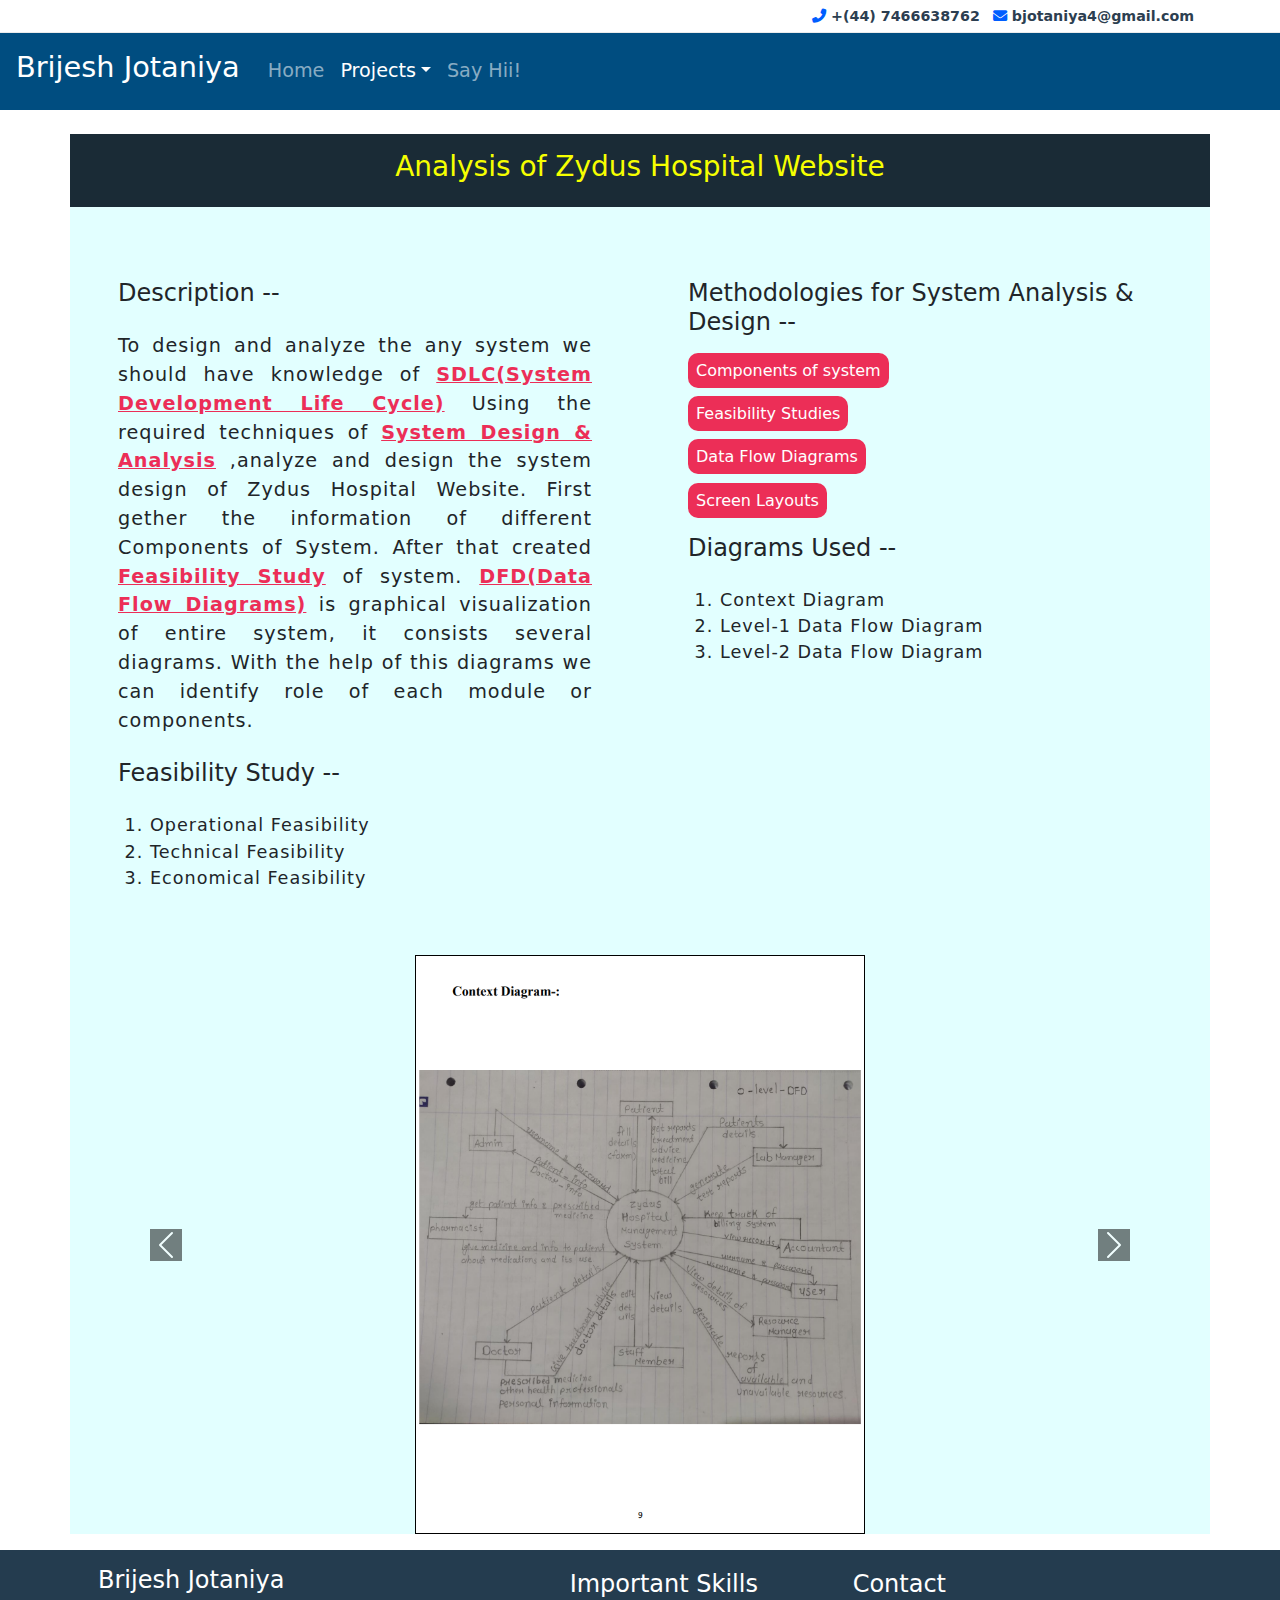
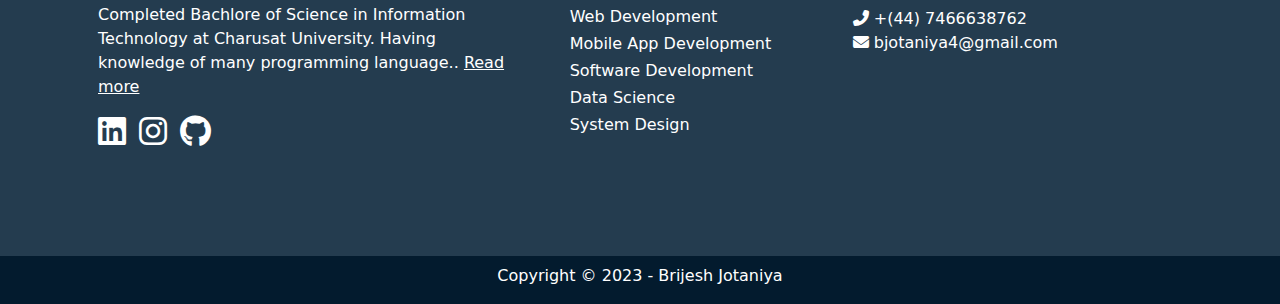
<file: systemdesign.html>
<!doctype html>
<html lang="en">
  <head>
    <meta charset="utf-8">
    <meta name="viewport" content="width=device-width, initial-scale=1">


    <!-- Optional JavaScript -->
    <!-- jQuery first, then Popper.js, then Bootstrap.js-->
    <!-- We have downloaded this files and we can use it as offline in our machine-->
    <script src="Bootstrap/js/jquery-3.3.1.slim.min.js"> </script>
    <script src="Bootstrap/js/popper.min.js"> </script>
    <script src="Bootstrap/js/js_bootstrap.min.js"> </script>

    
    <!-- Bootstrap CSS file-->
    <link href="Bootstrap/css/css_bootstrap.min.css" rel="stylesheet">
    <!-- downloaded font awsome file for offline use-->
    <link href="fontawesome-free-6.4.0-web/css/all.css" rel="stylesheet">
    <link href="css/style.css" rel="stylesheet">
    <title>System Design & Analysis</title>
  </head>

  <!--
      xs<576 | 576<sm<768 | 768<md<992 | 992<lg|1200 | 1200<xl
  -->

  <body>

    <!-- Start of header -->

      <header> 
      <div class="p-1" id="topheader">
          <div class="container">
            <div class="row">
              <div class="col-12 text-end">
                <a class="p-1" href="tel:+447466638762"><i class="fa-solid fa-phone-flip headericonstyle"></i> +(44) 7466638762</a>
                <a class="p-1" href="mailto:bjotaniya4@gmail.com"><i class="fa-solid fa-envelope headericonstyle"></i> bjotaniya4@gmail.com</a>
              </div>
            </div>
          </div>
      </div>

      <div id="bottomheader">
        <div class="container-fluid mb-4">
          <nav class="navbar navbar-dark navbar-expand-md p-3 pe-4 pe-sm-5">
            <a class="navbar-brand" href="index.html">
              <h3 style="font-size: 1.8rem;">Brijesh Jotaniya</h3>
            </a>
            <button data-bs-toggle="collapse" data-bs-target="#navbarToggler" type="button" class="navbar-toggler">
            <span class="navbar-toggler-icon"></span></button>
            <div class="collapse navbar-collapse" id="navbarToggler">
              <ul class="navbar-nav ms-1 navli">
                <li class="nav-item">
                  <a class="nav-link" href="index.html">Home</a>
                </li>
                <li class="nav-item dropdown">
                  <a class="nav-link active dropdown-toggle" data-bs-toggle="dropdown" role="button" href="#">Projects</a>
                  <div class="dropdown-menu">
                    <a class="dropdown-item" href="webdevelopment.html">Web Development Projects</a>
                    <a class="dropdown-item" href="mobileapp.html">Mobile App Project</a>
                    <a class="dropdown-item" href="softwaredevelopment.html">Software Development Project</a>
                    <a class="dropdown-item" href="datascience.html">Data Science Projects</a>
                    <a class="dropdown-item active" href="systemdesign.html">System Design Project</a>
                  </div>
                </li>
                <li class="nav-item">
                  <a class="nav-link" href="sayhi.html">Say Hii!</a>
                </li>
              </ul>
            </div>
          </nav>
        </div>
      </div>
      </header>

    <!-- End of header -->

    <!-- Start : systemdesign page topclass section-->

    <section class="topsection">
      <div class="container">
        <div class="row topsectionbackground">
          <div class="col-md-12 p-3 p-md-3">
            <h3 class="text-center topsectiontext">Analysis of Zydus Hospital Website</h3>
          </div>
        </div>
      </div>
    </section>

    <!-- End : systemdesign page topclass section-->   

    <!-- Start : systemdesign page discription class -->

    <section class="discription">
      <div class="container">
        <div class="row dicriptionbackground">
          <div class="col-md-6 p-md-5">
            <h4 class="my-4">Description --</h4>
            <p class="para">To design and analyze the any system we should have knowledge of 
              <span class="highlight">SDLC(System Development Life Cycle)</span>  
              Using the required techniques of 
              <span class="highlight"> System Design & Analysis</span> ,analyze and design the system design of
              Zydus Hospital Website. First gether the information of different Components of System.
              After that created 
              <span class="highlight">Feasibility Study</span> of system. 
              <span class="highlight">DFD(Data Flow Diagrams)</span> is graphical visualization of entire system,
              it consists several diagrams. With the help of this diagrams we can identify role of each module or components.       
            </p>
            <h4 class="my-4">Feasibility Study -- </h4>
            <ol>
              <li class="highlightstep">Operational Feasibility</li>
              <li class="highlightstep">Technical Feasibility</li>
              <li class="highlightstep">Economical Feasibility</li>
            </ol>
                                   
          </div>
          
          <div class="col-md-6 p-md-5 ">
            <h4 class="my-4">Methodologies for System Analysis & Design -- </h4>
            <h6 class="mt-4"><span class=" tech p-2 text-center"> Components of system</span></h6>                                   
            <h6 class="mt-4"><span class=" tech p-2 text-center"> Feasibility Studies</span></h6>                                   
            <h6 class="mt-4"><span class=" tech p-2 text-center"> Data Flow Diagrams</span></h6>                                   
            <h6 class="my-4"><span class=" tech p-2 text-center"> Screen Layouts</span></h6>
            <h4 class="my-4">Diagrams Used -- </h4>
            <ol>
              <li class="highlightstep">Context Diagram</li>
              <li class="highlightstep">Level-1 Data Flow Diagram </li>
              <li class="highlightstep">Level-2 Data Flow Diagram</li>
            </ol>                                                                   
          </div>
        </div>
      </div>
    </section>

    <!-- End : systemdesign page discription class -->


    <!-- Start : systemdesign page imgsliderclass section-->

      <section class="imgslider mb-3">
          <div class="container imgclass">
            <div id="carouselExampleAutoplaying" class="carousel slide" data-bs-ride="carousel">
              <div class="carousel-inner">
                <div class="carousel-item active">
                  <img src="images/systemdesignimage/1.png" class="img-fluid d-block w-100 systemdesignimg" alt="systemdesign image">
                </div>
                <div class="carousel-item">
                  <img src="images/systemdesignimage/2.png" class="img-fluid d-block w-100 systemdesignimg" alt="systemdesign image">
                </div>
                <div class="carousel-item">
                  <img src="images/systemdesignimage/3.png" class="img-fluid d-block w-100 systemdesignimg" alt="systemdesign image">
                </div>
                <div class="carousel-item">
                  <img src="images/systemdesignimage/4.png" class="img-fluid d-block w-100 systemdesignimg" alt="systemdesign image">
                </div>
                <div class="carousel-item">
                  <img src="images/systemdesignimage/5.png" class="img-fluid d-block w-100 systemdesignimg" alt="systemdesign image">
                </div>
                <div class="carousel-item">
                  <img src="images/systemdesignimage/6.png" class="img-fluid d-block w-100 systemdesignimg" alt="systemdesign image">
                </div>
              </div>
              <button class="carousel-control-prev" type="button" data-bs-target="#carouselExampleAutoplaying" data-bs-slide="prev">
                <span class="carousel-control-prev-icon icon" aria-hidden="true"></span>
                <span class="visually-hidden">Previous</span>
              </button>
              <button class="carousel-control-next" type="button" data-bs-target="#carouselExampleAutoplaying" data-bs-slide="next">
                <span class="carousel-control-next-icon icon" aria-hidden="true"></span>
                <span class="visually-hidden">Next</span>
              </button>
            </div>
          </div>
      </section>
    
    <!-- End : systemdesign page imgsliderclass section-->


      
    <!-- Start of footer -->

      <footer class="full-footer">
      <div class="container top-footer p-md-3 p-1">
        <div class="row footertxt">
          <div class="col-md-5 ps-4 pe-4">
            <h4>Brijesh Jotaniya</h4>
            <p>
              Completed Bachlore of Science in Information Technology at Charusat University. Having knowledge
              of many programming language.. <a href="">Read more</a>
            </p>
            <a href="https://www.linkedin.com/in/brijesh-jotaniya-01890227a/"><i class="fa-brands fa-2x fa-linkedin"></i></a>
            <a href="https://www.instagram.com/brijesh_jotaniya/" class="mx-2"><i class="fa-brands fa-2x fa-instagram"></i></a>
            <a href="https://github.com/IamBrijeshh" ><i class="fa-brands fa-2x fa-github"></i></a>
          </div>
          <div class="col-md-3 ps-4 pe-4 mt-1 footer-col2">
            <h4>Important Skills</h4>
            <h6>Web Development</h6>
            <h6>Mobile App Development</h6>
            <h6>Software Development</h6>
            <h6>Data Science</h6>
            <h6>System Design</h6>
          </div>
          <div class="col-md-4 mt-1 ps-4 pe-4">
            <h4>Contact <Menu:context></Menu:context></h4>
            <a href="tel:+447466638762" class="footercontactlinkstyle"><i class="fa-solid fa-phone-flip"></i> +(44) 7466638762</a><br>
            <a href="mailto:bjotaniya4@gmail.com" class="footercontactlinkstyle"><i class="fa-solid fa-envelope"></i> bjotaniya4@gmail.com</a>
            <div class="ratio ratio-16x9">
              <iframe src="https://www.google.com/maps/embed?pb=!1m18!1m12!1m3!1d70117.35759694656!2d-1.2135009074290932!3d52.6361527008147!2m3!1f0!2f0!3f0!3m2!1i1024!2i768!4f13.1!3m3!1m2!1s0x487742ab49b76c73%3A0x9a151d2a6fb49cb8!2sLeicester!5e1!3m2!1sen!2suk!4v1705450509219!5m2!1sen!2suk" frameborder="0"></iframe>
            </div> 
          </div>
        </div>
      </div>
      <div class="coontainer-fluid bottom-footer pt-2">
        <div class="row">
          <div class="col-12 text-center">
            <p>Copyright &#169 2023 - Brijesh Jotaniya</p>
          </div>
        </div>
      </div>
      </footer>

    <!-- End of footer -->

  </body>
</html>
</file>
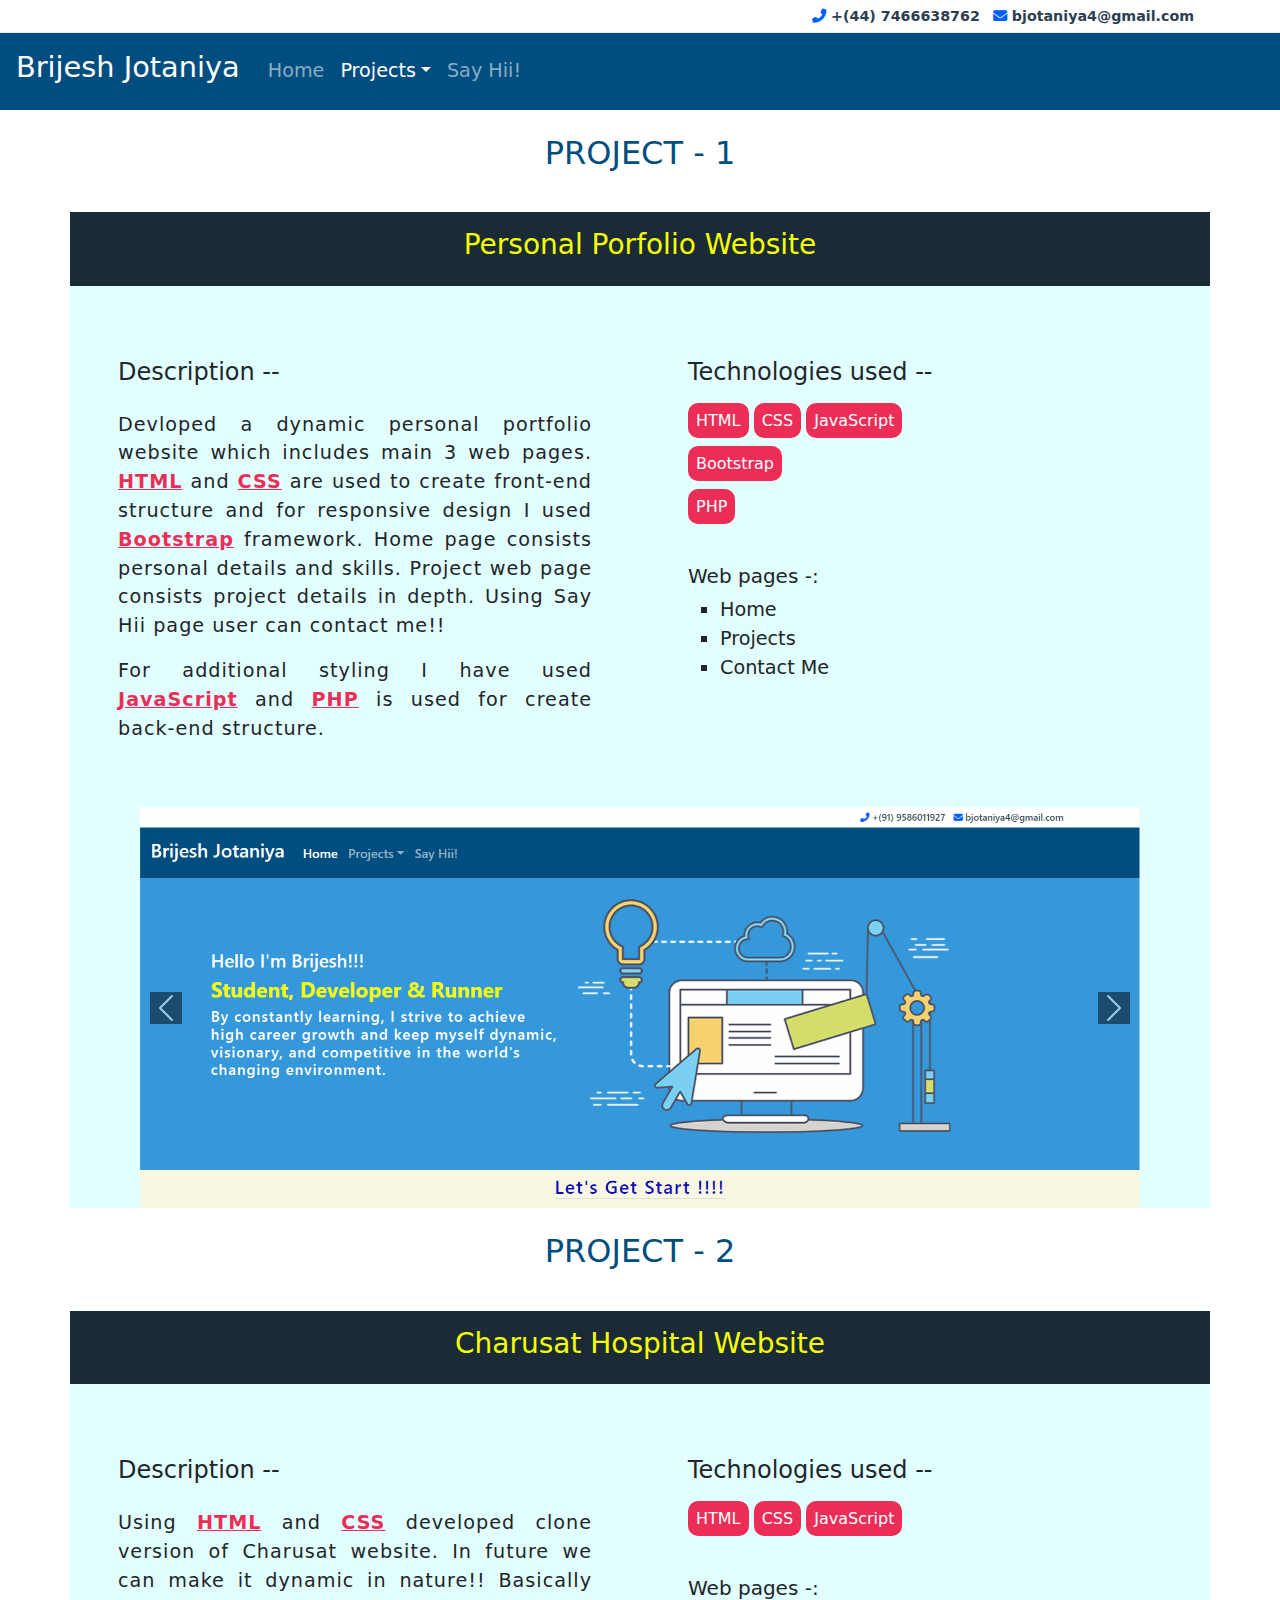
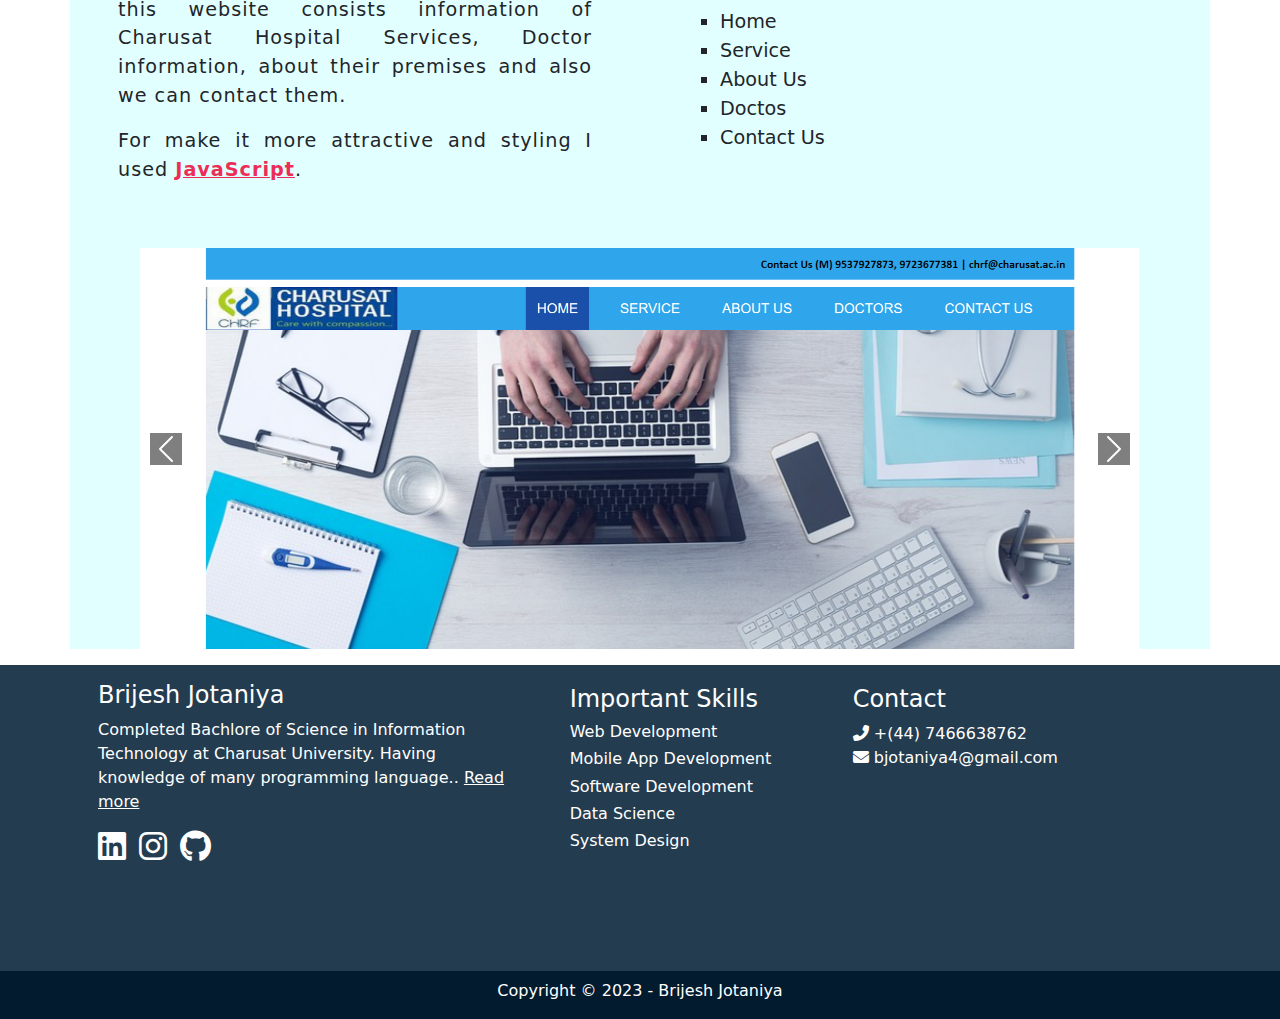
<file: webdevelopment.html>
<!doctype html>
<html lang="en">
  <head>
    <meta charset="utf-8">
    <meta name="viewport" content="width=device-width, initial-scale=1">


    <!-- Optional JavaScript -->
    <!-- jQuery first, then Popper.js, then Bootstrap.js-->
    <!-- We have downloaded this files and we can use it as offline in our machine-->
    <script src="Bootstrap/js/jquery-3.3.1.slim.min.js"> </script>
    <script src="Bootstrap/js/popper.min.js"> </script>
    <script src="Bootstrap/js/js_bootstrap.min.js"> </script>

    
    <!-- Bootstrap CSS file-->
    <link href="Bootstrap/css/css_bootstrap.min.css" rel="stylesheet">
    <!-- downloaded font awsome file for offline use-->
    <link href="fontawesome-free-6.4.0-web/css/all.css" rel="stylesheet">
    <link href="css/style.css" rel="stylesheet">
    <title>Web Development Projects</title>
  </head>

  <!--
      xs<576 | 576<sm<768 | 768<md<992 | 992<lg|1200 | 1200<xl
  -->

  <body>

    <!-- Start of Header-->

    <header> 
      <div class="p-1" id="topheader">
          <div class="container">
            <div class="row">
              <div class="col-12 text-end">
                <a class="p-1" href="tel:+447466638762"><i class="fa-solid fa-phone-flip headericonstyle"></i> +(44) 7466638762</a>
                <a class="p-1" href="mailto:bjotaniya4@gmail.com"><i class="fa-solid fa-envelope headericonstyle"></i> bjotaniya4@gmail.com</a>
              </div>
            </div>
          </div>
      </div>

      <div id="bottomheader">
        <div class="container-fluid">
          <nav class="navbar navbar-dark navbar-expand-md p-3 pe-4 pe-sm-5">
            <a class="navbar-brand" href="index.html">
              <h3 style="font-size: 1.8rem;">Brijesh Jotaniya</h3>
            </a>
            <button data-bs-toggle="collapse" data-bs-target="#navbarToggler" type="button" class="navbar-toggler">
            <span class="navbar-toggler-icon"></span></button>
            <div class="collapse navbar-collapse" id="navbarToggler">
              <ul class="navbar-nav ms-1 navli">
                <li class="nav-item">
                  <a class="nav-link" href="index.html">Home</a>
                </li>
                <li class="nav-item dropdown">
                  <a class="nav-link active dropdown-toggle" data-bs-toggle="dropdown" role="button" href="#">Projects</a>
                  <div class="dropdown-menu">
                    <a class="dropdown-item active" href="webdevelopment.html">Web Development Projects</a>
                    <a class="dropdown-item" href="mobileapp.html">Mobile App Project</a>
                    <a class="dropdown-item" href="softwaredevelopment.html">Software Development Project</a>
                    <a class="dropdown-item" href="datascience.html">Data Science Projects</a>
                    <a class="dropdown-item" href="systemdesign.html">System Design Project</a>
                  </div>
                </li>
                <li class="nav-item">
                  <a class="nav-link" href="sayhi.html">Say Hii!</a>
                </li>
              </ul>
            </div>
          </nav>
        </div>
      </div>
    </header>

    <!-- End of Header-->

    <!-- Start : webdevelopment page project-1 topclass section-->

    <section class="topsection">
      <div class="container">
        <div class="row">
          <div class="col-md-12 p-3 p-md-4">
            <h2 class="mb-3 text-center project">PROJECT - 1</h2>            
          </div>         
        </div>
        <div class="row topsectionbackground">
          <div class="col-md-12 p-3 p-md-3">
            <h3 class="text-center topsectiontext" >Personal Porfolio Website</h3>
          </div>
        </div>
      </div>
    </section>

    <!-- End : webdevelopment page project-1 topclass section-->     

    <!-- Start : webdevelopment page project-1 discriptionclass section-->

    <section class="discription">
      <div class="container">
        <div class="row dicriptionbackground">
          <div class="col-md-6 p-md-5">
            <h4 class="my-4">Description --</h4>
            <p class="para">Devloped a dynamic personal portfolio website which includes main 3 web pages.
              <span class="highlight"> HTML</span> and <span class="highlight"> CSS</span> are used to create front-end structure and for responsive design I used
              <span class="highlight"> Bootstrap</span> framework. Home page consists personal details and skills.
              Project web page consists project details in depth. Using Say Hii page user can contact me!!
            </p>
            <p class="para">For additional styling I have used <span class="highlight"> JavaScript</span> and <span class="highlight"> PHP</span> is used for create 
              back-end structure.</p>        
          </div>
          
          <div class="col-md-6 p-md-5">
            <h4 class="my-4">Technologies used -- </h4>
              <h6 class="mt-4">
                <span class=" tech p-2 text-center "> HTML</span>
                <span class=" tech p-2"> CSS</span>
                <span class=" tech p-2"> JavaScript</span>
              </h6>  
              <h6 class="mt-4"><span class=" tech p-2"> Bootstrap</span></h6>
              <h6 class="mt-4"><span class=" tech p-2">PHP</span></h6>                
            <h5 class=" mt-5 web">Web pages -: </h5>
            <ul class="litems">
              <li style="list-style: square;">Home</li>
              <li style="list-style: square;">Projects</li>
              <li style="list-style: square;">Contact Me</li>
            </ul>                                  
          </div>
        </div>
      </div>
    </section>
      
    <!-- End : webdevelopment page project-1 discriptionclass section-->   
    

    <!-- Start : webdevelopment page project-1 imgsliderclass section-->

    <section class="imgslider">
      <div class="container imgclass">
        <div id="carouselExampleAutoplaying" class="carousel slide" data-bs-ride="carousel">
          <div class="carousel-inner">
            <div class="carousel-item active">
              <img src="images/slideshow/15.png" class="img-fluid d-block w-100 slideimg" alt="Portfolio Website">
            </div>
            <div class="carousel-item">
              <img src="images/slideshow/16.png" class="img-fluid d-block w-100 slideimg" alt="Portfolio Website">
            </div>
            <div class="carousel-item">
              <img src="images/slideshow/17.png" class="img-fluid d-block w-100 slideimg" alt="Portfolio Website">
            </div>
          </div>
          <button class="carousel-control-prev" type="button" data-bs-target="#carouselExampleAutoplaying" data-bs-slide="prev">
            <span class="carousel-control-prev-icon icon" aria-hidden="true"></span>
            <span class="visually-hidden">Previous</span>
          </button>
          <button class="carousel-control-next" type="button" data-bs-target="#carouselExampleAutoplaying" data-bs-slide="next">
            <span class="carousel-control-next-icon icon" aria-hidden="true"></span>
            <span class="visually-hidden">Next</span>
          </button>
        </div>
      </div>
    </section>

    <!-- End : webdevelopment page project-1 imgsliderclass section-->

    <!-- Start : webdevelopment page project-2 topclass section--> 

    <section class="topsection">
      <div class="container">
        <div class="row">
          <div class="col-md-12 p-3 p-md-4">
            <h2 class="mb-3 text-center project">PROJECT - 2</h2>            
          </div>         
        </div>
        <div class="row topsectionbackground">
          <div class="col-md-12 p-3 p-md-3">
            <h3 class="text-center topsectiontext" >Charusat Hospital Website</h3>
          </div>
        </div>
      </div>
    </section>
    
    <!-- End : webdevelopment page project-2 topclass section-->


    <!-- Start : webdevelopment page project-2 discriptionclass section-->

    <section class="discription">
      <div class="container">
        <div class="row dicriptionbackground">
          <div class="col-md-6 p-md-5">
            <h4 class="my-4">Description --</h4>
            <p class="para">Using <span class="highlight"> HTML</span> and <span class="highlight"> CSS</span>
              developed clone version of Charusat website. In future we can make it dynamic in nature!!
              Basically this website consists information of Charusat Hospital Services, Doctor information,
              about their premises and also we can contact them.                
            </p>
            <p class="para">For make it more attractive and styling I used <span class="highlight"> JavaScript</span>.</p>              
          </div>    
          <div class="col-md-6 p-md-5">
            <h4 class="my-4">Technologies used -- </h4>
              <h6 class="mt-4">
                <span class=" tech p-2 text-center "> HTML</span>
                <span class=" tech p-2"> CSS</span>
                <span class=" tech p-2"> JavaScript</span>
              </h6>           
            <h5 class=" mt-5 web">Web pages -: </h5>
            <ul class="litems">
              <li style="list-style: square;">Home</li>
              <li style="list-style: square;">Service</li>
              <li style="list-style: square;">About Us</li>
              <li style="list-style: square;">Doctos</li>
              <li style="list-style: square;">Contact Us</li>
            </ul>                                  
          </div>
        </div>
      </div>
    </section>

    <!-- End : webdevelopment page project-2 discriptionclass section-->

    <!-- Start : webdevelopment page project-2 imgsliderclass section-->

    <section class="imgslider mb-3">
      <div class="container imgclass">
        <div id="carouselExampleInterval" class="carousel slide" data-bs-ride="carousel">
          <div class="carousel-inner">
            <div class="carousel-item active" data-bs-interval="5000">
              <img src="images/slideshow/18.png" class="img-fluid d-block w-100 slideimg" alt="Charusat Website">
            </div>
            <div class="carousel-item" data-bs-interval="5000">
              <img src="images/slideshow/19.png" class="img-fluid d-block w-100 slideimg" alt="Charusat Website">
            </div>
            <div class="carousel-item" data-bs-interval="5000">
              <img src="images/slideshow/20.png" class="img-fluid d-block w-100 slideimg" alt="Charusat Website">
            </div>
          </div>
          <button class="carousel-control-prev" type="button" data-bs-target="#carouselExampleInterval" data-bs-slide="prev">
            <span class="carousel-control-prev-icon icon" aria-hidden="true"></span>
            <span class="visually-hidden">Previous</span>
          </button>
          <button class="carousel-control-next" type="button" data-bs-target="#carouselExampleInterval" data-bs-slide="next">
            <span class="carousel-control-next-icon icon" aria-hidden="true"></span>
            <span class="visually-hidden">Next</span>
          </button>
        </div>
      </div>
    </section>

    <!-- End : webdevelopment page project-2 imgsliderclass section-->

    <!-- Start of Footer-->

    <footer class="full-footer">
      <div class="container top-footer p-md-3 p-1">
        <div class="row footertxt">
          <div class="col-md-5 ps-4 pe-4">
            <h4>Brijesh Jotaniya</h4>
            <p>
              Completed Bachlore of Science in Information Technology at Charusat University. Having knowledge
              of many programming language.. <a href="">Read more</a>
            </p>
            <a href="https://www.linkedin.com/in/brijesh-jotaniya-01890227a/" ><i class="fa-brands fa-2x fa-linkedin"></i></a>
            <a href="https://www.instagram.com/brijesh_jotaniya/" class="mx-2"><i class="fa-brands fa-2x fa-instagram"></i></a>
            <a href="https://github.com/IamBrijeshh" ><i class="fa-brands fa-2x fa-github"></i></a>
          </div>
          <div class="col-md-3 ps-4 pe-4 mt-1 footer-col2">
            <h4>Important Skills</h4>
            <h6>Web Development</h6>
            <h6>Mobile App Development</h6>
            <h6>Software Development</h6>
            <h6>Data Science</h6>
            <h6>System Design</h6>
          </div>
          <div class="col-md-4 mt-1 ps-4 pe-4">
            <h4>Contact <Menu:context></Menu:context></h4>
            <a href="tel:+447466638762" class="footercontactlinkstyle"><i class="fa-solid fa-phone-flip"></i> +(44) 7466638762</a><br>
            <a href="mailto:bjotaniya4@gmail.com" class="footercontactlinkstyle"><i class="fa-solid fa-envelope"></i> bjotaniya4@gmail.com</a>
            <div class="ratio ratio-16x9">
              <iframe src="https://www.google.com/maps/embed?pb=!1m18!1m12!1m3!1d70117.35759694656!2d-1.2135009074290932!3d52.6361527008147!2m3!1f0!2f0!3f0!3m2!1i1024!2i768!4f13.1!3m3!1m2!1s0x487742ab49b76c73%3A0x9a151d2a6fb49cb8!2sLeicester!5e1!3m2!1sen!2suk!4v1705450509219!5m2!1sen!2suk" frameborder="0"></iframe>
            </div> 
          </div>
        </div>
      </div>
      <div class="coontainer-fluid bottom-footer pt-2">
        <div class="row">
          <div class="col-12 text-center">
            <p>Copyright &#169 2023 - Brijesh Jotaniya</p>
          </div>
        </div>
      </div>
    </footer>

    <!-- End of Footer-->

  </body>
</html>
</file>
<file: css/style.css>
*{
    margin: 0;
    padding: 0;
    box-sizing: border-box;
}
html,body{
    height: 100%;
    width: 100%;
}

/* Start : Header */
#topheader{
    border-bottom: 1px solid #ebebeb;
}
#topheader a{
    font-weight: 600;
    font-size: 0.89rem;
    color: #2c3e50;
    text-decoration: none;
}
.headericonstyle{
    color: #005eff;
}
.container-fluid{
    padding-right: 0;
    padding-left: 0;
}
.navbar{
    background-color: #004d80;
}
.navbar-brand{
    padding: 0;
}
.navli li a{
    font-size: 1.2rem;
    font-weight: 500;
}
/* End : Header */


/*  Start : footer */
.full-footer{
    background-color: #243c4f;
}
.top-footer a{
    color: white;
}
.footer-col2 h6
{
    font-weight: 400;
}
.bottom-footer{
    background-color: #031b2e;
    color: white;
}
.footertxt{
    color: white;
}
.footercontactlinkstyle{
    text-decoration: none;
}
/*  End : footer */


/* Start : home page topclass section */
.topclass{
    background-color: #3498db;
    color: white;
}
.toppara{
    letter-spacing: 1.5px;
    font-size: 1.4rem;
}
.highlight1{
    color: #f6ff00;
    font-weight: 700;
}

/* End : home page topclass section */

/* Middle class */
.middleclass{
   background-color: rgb(248, 248, 226);
   letter-spacing: 2px;   
}
.bor{  
    color: rgb(11, 11, 185);
    border-bottom: 1px solid silver;
}

/* Start : home page aboutclass section */
.aboutclass{
    background: linear-gradient(to bottom, #3498db, #fffdddf1);
}
.img{
    width: 450px;
}
.content1{
    letter-spacing: 1px;
    font-weight: 700;
}
.content2{
    letter-spacing: 1px;
    text-align: justify;
    font-weight: 600;
    font-size: 1.3rem;
}
/* End : Home page aboutclass section */

/* Start : Home page projectclass section*/
.letclass{
    border-bottom: 1px solid silver;
    letter-spacing: 2px;
    color: rgb(11, 11, 185);
}

.proimage{
    width: 250px;
}
.skillname{
    font-size: 1.5rem;
    font-weight: 600;
    letter-spacing: 2px;
    color: rgb(11, 11, 185);
}
.skillpara{
    font-weight: 600;
    font-size: 1.1rem;
    letter-spacing: 1px;
}
/* End : Home page projectclass section*/


/* Start : Sayhii page formcontent class section*/


.mainheading{
    background-color: #1a2b36;
    color: #f6ff00;
}
.hero{
    font-size: 2.5rem;
    line-height: 1;
    font-weight: 700;
    color: #ec2e57;
    font-family: "Proxima Nova", sans-serif;
}
.contactpara{
    font-size: 1rem;
    font-weight: 600;
    line-height: 1.6;
    margin-top: 1.5rem;
    margin-bottom: 1.5rem;
    letter-spacing: 0.5px;
}

.form-control:focus {
    border: 2px solid #ec2e57!important;
    box-shadow:0 0 8px rgba(250, 143, 143, 0.821) !important;
}
.form-control{
    border-bottom: 1px solid black;
    font-weight: 500;
    color: black;
}
.form-control:hover{
    border: 1px solid black;
}
::placeholder{
    color: black!important;
    font-weight: 400;
}
.btn{
    background-color: #ec2e57;
    border:none;
    font-weight: 500;
}
.btn:hover{
    background-color: transparent!important;
    font-weight: 500;
    color: black;
    border: 1px solid black;
}

/* End : Sayhii page formcontent class section*/

/* All project pages topsection style */

.topsectionbackground{
    background-color: #1a2b36; 
    color: white;
}
.topsectiontext{
    color: #f6ff00; 
    font-weight: 500;
}
/* End... topsection */

/* All project pages discription section style */

.dicriptionbackground{
    background-color: #e2ffff;
}

/* End... discription section */

/* All project pages imgslider section style */

.imgclass{
    background-color: #e2ffff;
}

/* End imgslider section */


/* Start : webdevelopment page section*/

.para{
    letter-spacing: 1px;
    font-size: 1.2rem;
    font-weight: 400;
    text-align: justify;
}
.tech{
    background-color:#ec2e57;
    border-radius:10px;
    color: white;
    font-weight: 500;

}
.tech:hover{
    background-color: white;
    color: black;
    font-weight: 500;
    border: 1px solid black;
    transition-duration: 0.5s;
}
.litems li{
    font-size: 1.2rem;
}

.slideimg{
    width: 1000px!important;
    margin: auto;
}
.icon{
    background-color: black;
}
.highlight{
    color: #ec2e57;
    text-decoration: underline;
    font-weight: 600;
}
.project{
    color: #004d80;
}
/* End : webdevelopment page section*/


/* Start : mobileapp page */

.mobilesliderimg{
    height: 600px!important;
    margin: auto;
    width: 300px!important;
}     
.mobileicon{
    background-color: black;
    width: 30px;
    height: 30px;
}
/* End : mobileapp page */

/* Start : softwaredevelopment page */
.softwaresliderimg{
    margin: auto;
    width: 600px!important;
    height: 400px;
    border: 1px solid black;
}
.softwaresliderimg1{
    margin: auto;
    width: 700px!important;
    height: 400px;
    border: 1px solid black;
} 
.softwaresliderimg2{
    margin: auto;
    width: 300px!important;
    border: 1px solid black;
    height:400px;
}
.highlightlist{
    font-weight: 600;
    color: #ec2e57;
    font-size: 1.3rem;
}
/* End : softwaredevelopment page */

/* start : Datascience page */
.highlightstep{
    font-size: 1.1rem;
    letter-spacing: 1px;
}    

.datascienceimg{
    margin: auto;
    width: 800px!important;
}

/* End : Datascience page */

/* Start : SystemDesign page */

.systemdesignimg{
    margin: auto;
    width: 450px!important;
    border: 1px solid black;
}

/* End : SystemDesign page */

/*Say hii page*/
</file>
